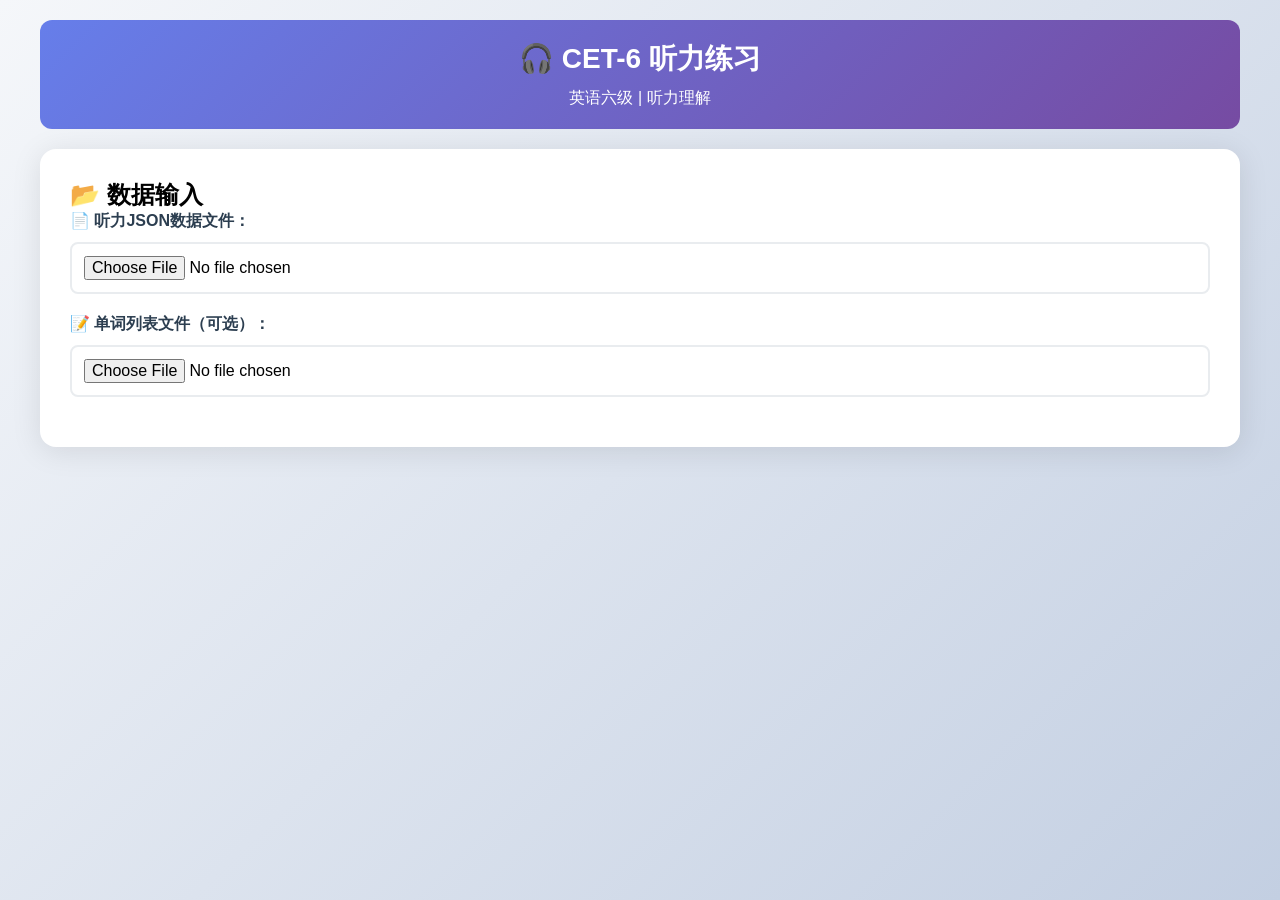
<file: 自由学习/CET-6 听力练习应用.html>
<!DOCTYPE html>
<html lang="zh-CN">
<head>
    <meta charset="UTF-8">
    <meta name="viewport" content="width=device-width, initial-scale=1.0">
    <title>CET-6 听力练习应用</title>
    <style>
        * {
            margin: 0;
            padding: 0;
            box-sizing: border-box;
        }

        body {
            font-family: -apple-system, BlinkMacSystemFont, 'Segoe UI', 'Roboto', 'Oxygen',
                'Ubuntu', 'Cantarell', 'Fira Sans', 'Droid Sans', 'Helvetica Neue',
                sans-serif;
            background: linear-gradient(135deg, #f5f7fa 0%, #c3cfe2 100%);
            min-height: 100vh;
            padding: 20px;
        }

        .container {
            max-width: 1200px;
            margin: 0 auto;
        }

        .header {
            background: linear-gradient(135deg, #667eea 0%, #764ba2 100%);
            color: white;
            padding: 20px;
            border-radius: 12px;
            margin-bottom: 20px;
            text-align: center;
        }

        .header h1 {
            font-size: 28px;
            margin-bottom: 10px;
        }

        .file-input-section {
            background: white;
            border-radius: 16px;
            padding: 30px;
            box-shadow: 0 4px 30px rgba(0, 0, 0, 0.1);
            margin-bottom: 20px;
        }

        .file-input-group {
            margin-bottom: 20px;
        }

        .file-input-group label {
            display: block;
            font-weight: 600;
            color: #2c3e50;
            margin-bottom: 10px;
        }

        .file-input {
            width: 100%;
            padding: 12px;
            border: 2px solid #e9ecef;
            border-radius: 8px;
            font-size: 16px;
            background: white;
        }

        .file-input:focus {
            border-color: #2196f3;
            outline: none;
        }

        .main-content {
            background: white;
            border-radius: 16px;
            padding: 30px;
            box-shadow: 0 4px 30px rgba(0, 0, 0, 0.1);
            margin-bottom: 20px;
            display: none;
        }

        .exercise-title {
            font-size: 24px;
            font-weight: 700;
            color: #2c3e50;
            margin-bottom: 15px;
        }

        .context-box {
            background: linear-gradient(135deg, #e3f2fd 0%, #bbdefb 100%);
            border-left: 4px solid #2196f3;
            padding: 15px 20px;
            border-radius: 8px;
            margin-bottom: 20px;
        }

        .context-box h3 {
            color: #1976d2;
            margin-bottom: 8px;
        }

        .audio-controls {
            background: #f8f9fa;
            padding: 20px;
            border-radius: 12px;
            margin-bottom: 20px;
            border: 1px solid #e9ecef;
        }

        .audio-main-controls {
            display: flex;
            align-items: center;
            gap: 15px;
            margin-bottom: 15px;
            flex-wrap: wrap;
        }

        .play-button, .stop-button {
            background: linear-gradient(135deg, #4caf50 0%, #66bb6a 100%);
            color: white;
            border: none;
            padding: 12px 24px;
            border-radius: 8px;
            cursor: pointer;
            font-size: 16px;
            font-weight: 600;
            transition: all 0.3s ease;
        }

        .play-button:hover, .stop-button:hover {
            transform: translateY(-2px);
            box-shadow: 0 4px 15px rgba(76, 175, 80, 0.3);
        }

        .stop-button {
            background: linear-gradient(135deg, #f44336 0%, #ef5350 100%);
        }

        .stop-button:hover {
            box-shadow: 0 4px 15px rgba(244, 67, 54, 0.3);
        }

        .speed-control, .voice-control {
            display: flex;
            align-items: center;
            gap: 8px;
        }

        .speed-select, .voice-select {
            padding: 8px 12px;
            border: 2px solid #e9ecef;
            border-radius: 6px;
            background: white;
            cursor: pointer;
        }

        .voice-controls-container {
            display: grid;
            grid-template-columns: 1fr 1fr;
            gap: 20px;
            margin-bottom: 15px;
        }

        .voice-control-group {
            background: #fff;
            border: 2px solid #e9ecef;
            border-radius: 8px;
            padding: 15px;
        }

        .voice-control-group.female {
            border-color: #e91e63;
            background: linear-gradient(135deg, #fce4ec15 0%, #f8bbd915 100%);
        }

        .voice-control-group.male {
            border-color: #2196f3;
            background: linear-gradient(135deg, #e3f2fd15 0%, #bbdefb15 100%);
        }

        .voice-control-label {
            font-weight: 600;
            color: #2c3e50;
            margin-bottom: 8px;
            display: flex;
            align-items: center;
            gap: 8px;
        }

        .voice-control-label.female {
            color: #c2185b;
        }

        .voice-control-label.male {
            color: #1976d2;
        }

        .voice-select-full {
            width: 100%;
            margin-top: 5px;
        }

        .progress-container {
            margin-top: 15px;
        }

        .progress-info {
            display: flex;
            justify-content: space-between;
            margin-bottom: 8px;
            font-size: 14px;
            color: #666;
        }

        .progress-bar {
            width: 100%;
            height: 8px;
            background: #e9ecef;
            border-radius: 4px;
            overflow: hidden;
            position: relative;
        }

        .progress-fill {
            height: 100%;
            background: linear-gradient(135deg, #2196f3 0%, #42a5f5 100%);
            width: 0%;
            transition: width 0.1s linear;
            border-radius: 4px;
        }

        .progress-indicator {
            position: absolute;
            top: 0;
            left: 0;
            height: 100%;
            background: rgba(33, 150, 243, 0.3);
            animation: pulse 2s infinite;
        }

        @keyframes pulse {
            0% { opacity: 0.3; }
            50% { opacity: 0.6; }
            100% { opacity: 0.3; }
        }

        .voice-debug {
            background: #fff3cd;
            border: 1px solid #ffeaa7;
            border-radius: 6px;
            padding: 10px;
            margin-top: 10px;
            font-size: 12px;
            color: #856404;
        }

        .voice-test-buttons {
            display: flex;
            gap: 10px;
            margin-top: 10px;
        }

        .test-voice-button {
            padding: 8px 16px;
            border: none;
            border-radius: 6px;
            cursor: pointer;
            font-size: 14px;
            font-weight: 600;
            transition: all 0.3s ease;
        }

        .test-female {
            background: linear-gradient(135deg, #e91e63 0%, #f06292 100%);
            color: white;
        }

        .test-male {
            background: linear-gradient(135deg, #2196f3 0%, #42a5f5 100%);
            color: white;
        }

        .test-voice-button:hover {
            transform: translateY(-2px);
            box-shadow: 0 4px 15px rgba(0, 0, 0, 0.2);
        }

        .dialogue-toggle {
            background: linear-gradient(135deg, #2196f3 0%, #42a5f5 100%);
            color: white;
            border: none;
            padding: 10px 20px;
            border-radius: 8px;
            cursor: pointer;
            font-size: 14px;
            font-weight: 600;
            margin-bottom: 15px;
            transition: all 0.3s ease;
        }

        .dialogue-toggle:hover {
            transform: translateY(-2px);
            box-shadow: 0 4px 15px rgba(33, 150, 243, 0.3);
        }

        .questions-toggle {
            background: linear-gradient(135deg, #ff9800 0%, #ffa726 100%);
            color: white;
            border: none;
            padding: 10px 20px;
            border-radius: 8px;
            cursor: pointer;
            font-size: 14px;
            font-weight: 600;
            margin-bottom: 15px;
            transition: all 0.3s ease;
        }

        .questions-toggle:hover {
            transform: translateY(-2px);
            box-shadow: 0 4px 15px rgba(255, 152, 0, 0.3);
        }

        .content-grid {
            display: grid;
            grid-template-columns: 1fr 1fr;
            gap: 30px;
            margin-bottom: 20px;
        }

        .dialogue-section, .questions-section {
            background: #fafafa;
            border-radius: 12px;
            padding: 20px;
            border: 1px solid #e9ecef;
        }

        .section-title {
            font-size: 18px;
            font-weight: 600;
            color: #2c3e50;
            margin-bottom: 20px;
        }

        .dialogue-content {
            max-height: 500px;
            overflow-y: auto;
            padding-right: 10px;
        }

        .dialogue-content::-webkit-scrollbar {
            width: 6px;
        }

        .dialogue-content::-webkit-scrollbar-track {
            background: #f1f1f1;
            border-radius: 3px;
        }

        .dialogue-content::-webkit-scrollbar-thumb {
            background: #c1c1c1;
            border-radius: 3px;
        }

        .dialogue-item {
            margin-bottom: 20px;
            padding: 15px;
            border-radius: 12px;
            transition: all 0.3s ease;
        }

        .dialogue-item.woman {
            background: linear-gradient(135deg, #fce4ec 0%, #f8bbd9 100%);
            border-left: 4px solid #e91e63;
        }

        .dialogue-item.man {
            background: linear-gradient(135deg, #e3f2fd 0%, #bbdefb 100%);
            border-left: 4px solid #2196f3;
        }

        .dialogue-item:hover {
            transform: translateX(5px);
            box-shadow: 0 2px 10px rgba(0, 0, 0, 0.1);
        }

        .speaker-info {
            display: flex;
            align-items: center;
            gap: 10px;
            margin-bottom: 10px;
            font-weight: 600;
        }

        .speaker-avatar {
            font-size: 24px;
        }

        .play-line-button {
            margin-left: auto;
            background: none;
            border: none;
            cursor: pointer;
            font-size: 16px;
            padding: 5px;
            border-radius: 4px;
            transition: all 0.2s ease;
        }

        .play-line-button:hover {
            background: rgba(0, 0, 0, 0.1);
        }

        .dialogue-text {
            line-height: 1.8;
            font-size: 15px;
            color: #424242;
        }

        .word-highlight {
            background: rgba(255, 193, 7, 0.5);
            padding: 2px 4px;
            border-radius: 3px;
            font-weight: 600;
        }

        .questions-content {
            max-height: 500px;
            overflow-y: auto;
            padding-right: 10px;
        }

        .questions-content::-webkit-scrollbar {
            width: 6px;
        }

        .questions-content::-webkit-scrollbar-track {
            background: #f1f1f1;
            border-radius: 3px;
        }

        .questions-content::-webkit-scrollbar-thumb {
            background: #c1c1c1;
            border-radius: 3px;
        }

        .question-item {
            margin-bottom: 30px;
        }

        .question-number {
            background: linear-gradient(135deg, #ff9800 0%, #ffa726 100%);
            color: white;
            padding: 8px 16px;
            border-radius: 20px;
            font-weight: 600;
            font-size: 14px;
            margin-bottom: 10px;
            display: inline-block;
        }

        .question-text {
            font-size: 16px;
            line-height: 1.6;
            color: #2c3e50;
            font-weight: 600;
            margin-bottom: 15px;
            padding: 15px;
            background: #f8f9fa;
            border-radius: 8px;
            border-left: 4px solid #6c757d;
        }

        .option-item {
            display: flex;
            align-items: center;
            padding: 15px;
            margin-bottom: 12px;
            border: 2px solid #e9ecef;
            border-radius: 12px;
            cursor: pointer;
            transition: all 0.2s ease;
            background: white;
        }

        .option-item:hover {
            border-color: #2196f3;
            background: #f3f8ff;
            transform: translateY(-2px);
            box-shadow: 0 4px 12px rgba(33, 150, 243, 0.15);
        }

        .option-item.selected {
            border-color: #2196f3;
            background: #e3f2fd;
            box-shadow: 0 4px 12px rgba(33, 150, 243, 0.2);
        }

        .option-item.correct {
            border-color: #4caf50;
            background: #e8f5e8;
            box-shadow: 0 4px 12px rgba(76, 175, 80, 0.2);
        }

        .option-item.wrong {
            border-color: #f44336;
            background: #ffebee;
            box-shadow: 0 4px 12px rgba(244, 67, 54, 0.2);
        }

        .option-letter {
            width: 32px;
            height: 32px;
            background: #6c757d;
            color: white;
            border-radius: 50%;
            display: flex;
            align-items: center;
            justify-content: center;
            font-weight: 600;
            font-size: 14px;
            margin-right: 15px;
            flex-shrink: 0;
        }

        .option-item.correct .option-letter {
            background: #4caf50;
        }

        .option-item.wrong .option-letter {
            background: #f44336;
        }

        .option-text {
            flex: 1;
            font-size: 15px;
            line-height: 1.5;
            color: #424242;
        }

        .submit-section {
            border-top: 2px solid #e9ecef;
            padding-top: 20px;
            text-align: center;
        }

        .progress-text {
            margin-bottom: 15px;
            color: #666;
            font-weight: 500;
        }

        .submit-button {
            background: linear-gradient(135deg, #2196f3 0%, #42a5f5 100%);
            color: white;
            border: none;
            padding: 12px 30px;
            border-radius: 8px;
            cursor: pointer;
            font-size: 16px;
            font-weight: 600;
        }

        .submit-button:hover:not(:disabled) {
            transform: translateY(-2px);
            box-shadow: 0 4px 15px rgba(33, 150, 243, 0.3);
        }

        .submit-button:disabled {
            background: #ccc;
            cursor: not-allowed;
        }

        .results-section {
            border-top: 2px solid #e9ecef;
            padding-top: 20px;
            text-align: center;
            display: none;
        }

        .score-display {
            margin-bottom: 20px;
        }

        .score-text {
            font-size: 18px;
            font-weight: 600;
            color: #2c3e50;
        }

        .score-grade {
            margin-left: 15px;
            padding: 6px 12px;
            border-radius: 20px;
            font-weight: 600;
            font-size: 14px;
        }

        .score-grade.pass {
            background: #e8f5e8;
            color: #2e7d32;
        }

        .score-grade.fail {
            background: #ffebee;
            color: #c62828;
        }

        .reset-button {
            background: linear-gradient(135deg, #ff9800 0%, #ffa726 100%);
            color: white;
            border: none;
            padding: 12px 24px;
            border-radius: 8px;
            cursor: pointer;
            font-size: 16px;
            font-weight: 600;
        }

        .reset-button:hover {
            transform: translateY(-2px);
            box-shadow: 0 4px 15px rgba(255, 152, 0, 0.3);
        }

        .answer-explanation {
            background: linear-gradient(135deg, #fff3e0 0%, #ffe0b2 100%);
            border-left: 4px solid #ff9800;
            padding: 15px;
            border-radius: 8px;
            margin-top: 15px;
        }

        .explanation-header {
            display: flex;
            justify-content: space-between;
            align-items: center;
            margin-bottom: 10px;
        }

        .explanation-header h4 {
            margin: 0;
            color: #e65100;
            font-size: 16px;
        }

        .correct-answer {
            background: #ff9800;
            color: white;
            padding: 6px 12px;
            border-radius: 20px;
            font-weight: 600;
            font-size: 12px;
        }

        .explanation-text {
            color: #5d4037;
            line-height: 1.6;
            font-size: 14px;
            font-style: italic;
        }

        /* 响应式设计 */
        @media (max-width: 768px) {
            body {
                padding: 10px;
            }

            .content-grid {
                grid-template-columns: 1fr;
                gap: 20px;
            }

            .voice-controls-container {
                grid-template-columns: 1fr;
                gap: 10px;
            }

            .header h1 {
                font-size: 24px;
            }

            .main-content {
                padding: 20px;
            }

            .file-input-section {
                padding: 20px;
            }

            .audio-main-controls {
                flex-direction: column;
                align-items: stretch;
            }

            .play-button, .stop-button {
                width: 100%;
                justify-content: center;
            }

            .speed-control {
                justify-content: center;
                margin-top: 10px;
            }
        }
    </style>
</head>
<body>
    <div class="container">
        <header class="header">
            <h1>🎧 CET-6 听力练习</h1>
            <div class="header-info">
                <span>英语六级</span> | <span>听力理解</span>
            </div>
        </header>

        <!-- 文件输入区域 -->
        <div class="file-input-section">
            <h2>📂 数据输入</h2>
            <div class="file-input-group">
                <label for="jsonFileInput">📄 听力JSON数据文件：</label>
                <input type="file" id="jsonFileInput" class="file-input" accept=".json,.txt" />
            </div>
            <div class="file-input-group">
                <label for="wordsFileInput">📝 单词列表文件（可选）：</label>
                <input type="file" id="wordsFileInput" class="file-input" accept=".txt" />
            </div>
            <div id="loadingIndicator" style="display: none; color: #2196f3; margin-top: 10px;">
                正在加载数据...
            </div>
        </div>

        <!-- 主要内容区域（初始隐藏） -->
        <div class="main-content" id="mainContent">
            <div class="exercise-title" id="exerciseTitle"></div>

            <div class="context-box" id="contextBox">
                <h3>背景信息</h3>
                <p id="contextText"></p>
            </div>

            <div class="audio-controls">
                <div class="audio-main-controls">
                    <button class="play-button" id="playButton" onclick="playDialogue()" style="display: inline-block;">▶️ 播放对话</button>
                    <button class="stop-button" id="stopButton" onclick="stopDialogue()" style="display: none;">⏹️ 停止播放</button>

                    <div class="speed-control">
                        <label>播放速度:</label>
                        <select class="speed-select" id="speedSelect">
                            <option value="0.5">0.5x</option>
                            <option value="0.75">0.75x</option>
                            <option value="1" selected>1x</option>
                            <option value="1.25">1.25x</option>
                            <option value="1.5">1.5x</option>
                        </select>
                    </div>
                </div>

                <div class="voice-controls-container">
                    <div class="voice-control-group female">
                        <div class="voice-control-label female">
                            <span>👩</span>
                            <span>女声选择</span>
                        </div>
                        <select class="voice-select voice-select-full" id="femaleVoiceSelect"></select>
                        <div class="voice-test-buttons">
                            <button class="test-voice-button test-female" onclick="testFemaleVoice()">测试女声</button>
                        </div>
                    </div>

                    <div class="voice-control-group male">
                        <div class="voice-control-label male">
                            <span>👨</span>
                            <span>男声选择</span>
                        </div>
                        <select class="voice-select voice-select-full" id="maleVoiceSelect"></select>
                        <div class="voice-test-buttons">
                            <button class="test-voice-button test-male" onclick="testMaleVoice()">测试男声</button>
                        </div>
                    </div>
                </div>

                <div class="progress-container">
                    <div class="progress-info">
                        <span id="currentTime">0:00</span>
                        <span id="totalTime">0:00</span>
                    </div>
                    <div class="progress-bar">
                        <div class="progress-fill" id="progressFill" style="width: 0%;"></div>
                        <div class="progress-indicator" id="progressIndicator" style="width: 0%;"></div>
                    </div>
                </div>

                <div class="voice-debug" id="voiceDebug" style="display: none;">
                    <strong>语音调试信息:</strong>
                    <div id="debugInfo"></div>
                </div>
            </div>

            <div class="content-grid">
                <div class="dialogue-section">
                    <button class="dialogue-toggle" onclick="toggleDialogue()">
                        <span id="dialogueToggleText">👁️ 显示对话内容</span>
                    </button>

                    <h3 class="section-title">对话内容 💬</h3>

                    <div class="dialogue-content" id="dialogueContent" style="display: none;">
                        <!-- 动态加载的对话内容将显示在这里 -->
                    </div>
                </div>

                <div class="questions-section">
                    <button class="questions-toggle" onclick="toggleQuestionTitles()">
                        <span id="questionTitlesToggleText">👁️ 显示题目</span>
                    </button>

                    <h3 class="section-title">题目 📝</h3>

                    <div class="questions-content" id="questionsContent">
                        <!-- 动态加载的题目内容将显示在这里 -->
                    </div>
                </div>
            </div>

            <div class="submit-section" id="submitSection">
                <div class="progress-text">已完成 <span id="answeredCount">0</span> / <span id="totalQuestions">0</span> 题</div>
                <button class="submit-button" id="submitButton" onclick="submitAnswers()" disabled>提交答案</button>
            </div>

            <div class="results-section" id="resultsSection">
                <div class="score-display">
                    <span class="score-text">得分: <span id="correctCount">0</span> / <span id="totalQuestionsResult">0</span> (<span id="percentage">0</span>%)</span>
                    <span class="score-grade" id="scoreGrade">❌ 未通过</span>
                </div>
                <button class="reset-button" onclick="resetQuiz()">重新练习</button>
            </div>
        </div>
    </div>

    <script>
        let selectedAnswers = {};
        let correctAnswers = {};
        let currentUtterance = null;
        let dialogueVisible = false;
        let questionTitlesVisible = false;
        let voices = [];
        let femaleVoices = [];
        let maleVoices = [];
        let progressInterval = null;
        let startTime = null;
        let estimatedDuration = 60000;
        let isPlaying = false;
        let currentDialogueIndex = 0;
        let currentData = null;
        let unknownWords = [];

        // 文件输入处理
        document.getElementById('jsonFileInput').addEventListener('change', handleJsonFile);
        document.getElementById('wordsFileInput').addEventListener('change', handleWordsFile);

        function handleJsonFile(event) {
            const file = event.target.files[0];
            if (!file) return;

            const loadingIndicator = document.getElementById('loadingIndicator');
            loadingIndicator.style.display = 'block';

            const reader = new FileReader();
            reader.onload = function(e) {
                try {
                    const data = JSON.parse(e.target.result);
                    loadExerciseData(data);
                    loadingIndicator.style.display = 'none';
                } catch (error) {
                    alert('JSON文件格式错误: ' + error.message);
                    loadingIndicator.style.display = 'none';
                }
            };
            reader.readAsText(file);
        }

        function handleWordsFile(event) {
            const file = event.target.files[0];
            if (!file) return;

            const reader = new FileReader();
            reader.onload = function(e) {
                const words = e.target.result.split('\n')
                    .map(word => word.trim().toLowerCase())
                    .filter(word => word.length > 0);
                unknownWords = words;
                if (currentData) {
                    loadExerciseData(currentData); // 重新加载以应用高亮
                }
            };
            reader.readAsText(file);
        }

        function loadExerciseData(data) {
            currentData = data;

            // 显示主要内容
            document.getElementById('mainContent').style.display = 'block';

            // 设置标题和背景信息
            document.getElementById('exerciseTitle').textContent = data.title || 'CET-6 听力练习';
            document.getElementById('contextText').textContent = data.context || '';

            // 加载对话内容
            loadDialogue(data.dialogue);

            // 加载题目
            loadQuestions(data.questions);

            // 重置答题状态
            resetQuiz();
        }

        function loadDialogue(dialogue) {
            const dialogueContent = document.getElementById('dialogueContent');
            dialogueContent.innerHTML = '';

            dialogue.forEach((item, index) => {
                const dialogueItem = document.createElement('div');
                dialogueItem.className = `dialogue-item ${item.speaker === 'W' ? 'woman' : 'man'}`;

                const speakerInfo = document.createElement('div');
                speakerInfo.className = 'speaker-info';
                speakerInfo.innerHTML = `
                    <span class="speaker-avatar">${item.speaker === 'W' ? '👩' : '👨'}</span>
                    <span>${item.speaker === 'W' ? '女士' : '男士'}</span>
                    <button class="play-line-button" onclick="playLine('${item.content.replace(/'/g, "\\'")}', '${item.speaker === 'W' ? 'woman' : 'man'}')">🔊</button>
                `;

                const dialogueText = document.createElement('div');
                dialogueText.className = 'dialogue-text';
                dialogueText.innerHTML = highlightWords(item.content);

                dialogueItem.appendChild(speakerInfo);
                dialogueItem.appendChild(dialogueText);
                dialogueContent.appendChild(dialogueItem);
            });
        }

        function loadQuestions(questions) {
            const questionsContent = document.getElementById('questionsContent');
            questionsContent.innerHTML = '';

            document.getElementById('totalQuestions').textContent = questions.length;
            document.getElementById('totalQuestionsResult').textContent = questions.length;

            questions.forEach((question, index) => {
                correctAnswers[index + 1] = question.answer;

                const questionItem = document.createElement('div');
                questionItem.className = 'question-item';

                const questionNumber = document.createElement('div');
                questionNumber.className = 'question-number';
                questionNumber.textContent = `Q${index + 1}`;

                const questionText = document.createElement('div');
                questionText.className = 'question-text';
                questionText.innerHTML = `
                    <div style="display: flex; align-items: center; justify-content: space-between;">
                        <span style="flex: 1;">${highlightWords(question.question)}</span>
                        <button class="play-line-button" onclick="playQuestion(${index})" title="播放题目" style="margin-left: 10px;">🔊</button>
                    </div>
                `;

                questionItem.appendChild(questionNumber);
                questionItem.appendChild(questionText);

                // 添加选项
                Object.entries(question.options).forEach(([key, option]) => {
                    const optionItem = document.createElement('div');
                    optionItem.className = 'option-item';
                    optionItem.onclick = () => selectOption(optionItem, index + 1, key);

                    const optionLetter = document.createElement('div');
                    optionLetter.className = 'option-letter';
                    optionLetter.textContent = key;

                    const optionText = document.createElement('div');
                    optionText.className = 'option-text';
                    optionText.innerHTML = highlightWords(option);

                    optionItem.appendChild(optionLetter);
                    optionItem.appendChild(optionText);
                    questionItem.appendChild(optionItem);
                });

                // 添加答案解释
                const explanation = document.createElement('div');
                explanation.className = 'answer-explanation';
                explanation.id = `explanation${index + 1}`;
                explanation.style.display = 'none';
                explanation.innerHTML = `
                    <div class="explanation-header">
                        <h4>答案解析</h4>
                        <div class="correct-answer">正确答案: ${question.answer}</div>
                    </div>
                    <div class="explanation-text">${question.explanation}</div>
                `;

                questionItem.appendChild(explanation);
                questionsContent.appendChild(questionItem);
            });
        }

        function highlightWords(text) {
            if (unknownWords.length === 0) return text;

            let highlightedText = text;
            unknownWords.forEach(word => {
                const regex = new RegExp(`\\b${word}\\b`, 'gi');
                highlightedText = highlightedText.replace(regex, `<span class="word-highlight">$\u0026</span>`);
            });

            return highlightedText;
        }

        // 语音相关函数
        function forceInitializeVoices() {
            speechSynthesis.cancel();
            voices = speechSynthesis.getVoices();

            femaleVoices = [];
            maleVoices = [];

            voices.forEach((voice, index) => {
                const name = voice.name.toLowerCase();

                // 简化的性别判断
                if (name.includes('female') || name.includes('woman') ||
                    name.includes('girl') || name.includes('微软晓') ||
                    name.includes('微软小') || name.includes('natasha') ||
                    name.includes('jenny') || name.includes('ava') ||
                    name.includes('emma') || name.includes('mia')) {
                    femaleVoices.push({voice: voice, index: index});
                } else {
                    maleVoices.push({voice: voice, index: index});
                }
            });

            populateVoiceSelects();
        }

        function populateVoiceSelects() {
            const femaleSelect = document.getElementById('femaleVoiceSelect');
            const maleSelect = document.getElementById('maleVoiceSelect');

            femaleSelect.innerHTML = '<option value="auto">自动选择</option>';
            maleSelect.innerHTML = '<option value="auto">自动选择</option>';

            if (femaleVoices.length > 0) {
                const femaleGroup = document.createElement('optgroup');
                femaleGroup.label = '女声';
                femaleVoices.forEach(item => {
                    const option = document.createElement('option');
                    option.value = `female-${item.index}`;
                    option.textContent = `${item.voice.name} (${item.voice.lang})`;
                    femaleGroup.appendChild(option);
                });
                femaleSelect.appendChild(femaleGroup);
            }

            if (maleVoices.length > 0) {
                const maleGroup = document.createElement('optgroup');
                maleGroup.label = '男声';
                maleVoices.forEach(item => {
                    const option = document.createElement('option');
                    option.value = `male-${item.index}`;
                    option.textContent = `${item.voice.name} (${item.voice.lang})`;
                    maleGroup.appendChild(option);
                });
                maleSelect.appendChild(maleGroup);
            }
        }

        function selectVoice(gender) {
            const voiceSelect = gender === 'woman' ?
                document.getElementById('femaleVoiceSelect') :
                document.getElementById('maleVoiceSelect');

            const voiceSelectValue = voiceSelect.value;

            if (voiceSelectValue !== 'auto') {
                const [voiceType, voiceIndex] = voiceSelectValue.split('-');
                const index = parseInt(voiceIndex);

                if (voices[index]) {
                    return voices[index];
                }
            }

            // 自动选择
            const targetVoices = gender === 'woman' ? femaleVoices : maleVoices;

            if (targetVoices.length > 0) {
                const enUSVoice = targetVoices.find(item =>
                    item.voice.lang.toLowerCase().includes('en-us')
                );

                if (enUSVoice) {
                    return enUSVoice.voice;
                } else {
                    return targetVoices[0].voice;
                }
            }

            // 回退到默认语音
            const englishVoices = voices.filter(v => v.lang.includes('en'));
            return englishVoices.length > 0 ? englishVoices[0] : voices[0];
        }

        function createDialogueUtterance(text, gender) {
            const utterance = new SpeechSynthesisUtterance(text);
            utterance.lang = 'en-US';
            utterance.rate = parseFloat(document.getElementById('speedSelect').value);

            const selectedVoice = selectVoice(gender);
            if (selectedVoice) {
                utterance.voice = selectedVoice;
            }

            return utterance;
        }

        function testFemaleVoice() {
            stopAllPlayback();
            const testText = "This is a test of the female voice selection.";
            const utterance = createDialogueUtterance(testText, 'woman');
            speechSynthesis.speak(utterance);
        }

        function testMaleVoice() {
            stopAllPlayback();
            const testText = "This is a test of the male voice selection.";
            const utterance = createDialogueUtterance(testText, 'man');
            speechSynthesis.speak(utterance);
        }

        // 估算播放时长函数
        function estimateDuration() {
            if (!currentData) return 60000; // 默认1分钟

            const speedRate = parseFloat(document.getElementById('speedSelect').value);
            const wordsPerSecond = 2.5 * speedRate; // 基础语速2.5词/秒，根据速率调整

            let totalWords = 0;
            let totalPauses = 0;

            // 计算对话的词数和停顿时间
            if (currentData.dialogue) {
                currentData.dialogue.forEach(dialogue => {
                    const words = dialogue.content.split(/\s+/).filter(w => w.length > 0).length;
                    totalWords += words;
                });
                // 对话之间停顿：每句之间300ms
                totalPauses += (currentData.dialogue.length - 1) * 300;
            }

            // 计算题目的词数和停顿时间
            if (currentData.questions) {
                currentData.questions.forEach((question, index) => {
                    const words = question.question.split(/\s+/).filter(w => w.length > 0).length;
                    totalWords += words;
                });
                // 题目之间停顿：每题之间10秒
                totalPauses += (currentData.questions.length) * 10000; // 对话到题目 + 题目之间
            }

            // 计算朗读时间
            const readingTime = (totalWords / wordsPerSecond) * 1000; // 转换为毫秒
            const totalTime = readingTime + totalPauses;

            // 确保至少30秒，最多10分钟
            return Math.max(30000, Math.min(600000, totalTime));
        }

        // 对话播放相关函数
        function playDialogue() {
            if (!currentData || !currentData.dialogue) return;

            stopDialogue();
            currentDialogueIndex = 0;
            isPlaying = true;

            function playNextLine() {
                if (!isPlaying || currentDialogueIndex >= currentData.dialogue.length) {
                    if (isPlaying) {
                        // 对话播放完成，等待10秒后播放题目
                        setTimeout(() => {
                            if (isPlaying && currentData.questions) {
                                playQuestions();
                            } else {
                                stopProgress();
                                document.getElementById('playButton').style.display = 'inline-block';
                                document.getElementById('stopButton').style.display = 'none';
                                isPlaying = false;
                            }
                        }, 10000);
                    } else {
                        stopProgress();
                        document.getElementById('playButton').style.display = 'inline-block';
                        document.getElementById('stopButton').style.display = 'none';
                        isPlaying = false;
                        currentUtterance = null;
                    }
                    return;
                }

                const dialogue = currentData.dialogue[currentDialogueIndex];
                const utterance = createDialogueUtterance(dialogue.content,
                    dialogue.speaker === 'W' ? 'woman' : 'man');

                currentUtterance = utterance;

                utterance.onend = function() {
                    currentDialogueIndex++;
                    currentUtterance = null;
                    if (isPlaying) {
                        setTimeout(playNextLine, 300);
                    }
                };

                utterance.onerror = function(event) {
                    console.error('语音播放错误:', event);
                    currentUtterance = null;
                    currentDialogueIndex++;
                    if (isPlaying) {
                        setTimeout(playNextLine, 300);
                    }
                };

                speechSynthesis.speak(utterance);
            }

            document.getElementById('playButton').style.display = 'none';
            document.getElementById('stopButton').style.display = 'inline-block';

            // 估算并设置总时长
            estimatedDuration = estimateDuration();

            // 更新UI显示估算的总时长
            const totalSeconds = Math.floor(estimatedDuration / 1000);
            document.getElementById('totalTime').textContent = formatTime(totalSeconds);

            startProgress();
            playNextLine();
        }

        function playQuestion(questionIndex) {
            if (!currentData || !currentData.questions || questionIndex >= currentData.questions.length) return;

            // 停止当前播放，防止冲突
            stopAllPlayback();

            const question = currentData.questions[questionIndex];
            const questionText = `Question ${questionIndex + 1}. ${question.question}`;
            const utterance = createDialogueUtterance(questionText, 'woman');

            currentUtterance = utterance;

            utterance.onend = function() {
                currentUtterance = null;
            };

            utterance.onerror = function(event) {
                console.error('单个题目播放错误:', event);
                currentUtterance = null;
            };

            speechSynthesis.speak(utterance);
        }

        function stopAllPlayback() {
            isPlaying = false;
            speechSynthesis.cancel();
            currentUtterance = null;
            currentDialogueIndex = 0;  // 重置索引
            document.getElementById('playButton').style.display = 'inline-block';
            document.getElementById('stopButton').style.display = 'none';
            stopProgress();
        }

        // 保持向后兼容
        function stopDialogue() {
            stopAllPlayback();
        }

        function playQuestions() {
            if (!currentData || !currentData.questions || currentData.questions.length === 0) {
                isPlaying = false;
                return;
            }

            let questionIndex = 0;

            function playNextQuestion() {
                if (!isPlaying || questionIndex >= currentData.questions.length) {
                    isPlaying = false;
                    document.getElementById('playButton').style.display = 'inline-block';
                    document.getElementById('stopButton').style.display = 'none';
                    return;
                }

                // 播放当前题目
                const question = currentData.questions[questionIndex];
                const questionText = `Question ${questionIndex + 1}. ${question.question}`;
                const utterance = createDialogueUtterance(questionText, 'woman');

                currentUtterance = utterance;

                utterance.onend = function() {
                    currentUtterance = null;
                    questionIndex++;

                    if (isPlaying && questionIndex < currentData.questions.length) {
                        // 题目之间间隔10秒
                        setTimeout(() => {
                            if (isPlaying) {
                                playNextQuestion();
                            }
                        }, 10000);
                    } else if (isPlaying) {
                        // 所有题目播放完毕
                        isPlaying = false;
                        document.getElementById('playButton').style.display = 'inline-block';
                        document.getElementById('stopButton').style.display = 'none';
                        stopProgress();
                    }
                };

                utterance.onerror = function(event) {
                    console.error('题目语音播放错误:', event);
                    currentUtterance = null;
                    questionIndex++;

                    if (isPlaying && questionIndex < currentData.questions.length) {
                        setTimeout(playNextQuestion, 10000);
                    } else {
                        isPlaying = false;
                        document.getElementById('playButton').style.display = 'inline-block';
                        document.getElementById('stopButton').style.display = 'none';
                        stopProgress();
                    }
                };

                speechSynthesis.speak(utterance);
            }

            playNextQuestion();
        }

        function playLine(text, gender) {
            // 停止当前播放，防止冲突
            stopAllPlayback();

            const utterance = createDialogueUtterance(text, gender);
            currentUtterance = utterance;

            utterance.onend = function() {
                currentUtterance = null;
            };

            speechSynthesis.speak(utterance);
        }

        function startProgress() {
            startTime = Date.now();
            progressInterval = setInterval(() => {
                if (speechSynthesis.speaking) {
                    const elapsed = Date.now() - startTime;
                    const progress = Math.min((elapsed / estimatedDuration) * 100, 100);

                    document.getElementById('progressFill').style.width = progress + '%';
                    document.getElementById('progressIndicator').style.width = progress + '%';

                    const currentSeconds = Math.floor(elapsed / 1000);
                    const totalSeconds = Math.floor(estimatedDuration / 1000);
                    document.getElementById('currentTime').textContent = formatTime(currentSeconds);
                    document.getElementById('totalTime').textContent = formatTime(totalSeconds);
                }
            }, 100);
        }

        function stopProgress() {
            if (progressInterval) {
                clearInterval(progressInterval);
                progressInterval = null;
            }

            setTimeout(() => {
                document.getElementById('progressFill').style.width = '0%';
                document.getElementById('progressIndicator').style.width = '0%';
                document.getElementById('currentTime').textContent = '0:00';

                // 如果当前有数据，显示估算的总时长，否则显示 0:00
                if (currentData) {
                    const totalSeconds = Math.floor(estimatedDuration / 1000);
                    document.getElementById('totalTime').textContent = formatTime(totalSeconds);
                } else {
                    document.getElementById('totalTime').textContent = '0:00';
                }
            }, 1000);
        }

        function formatTime(seconds) {
            const minutes = Math.floor(seconds / 60);
            const secs = seconds % 60;
            return `${minutes}:${secs.toString().padStart(2, '0')}`;
        }

        // 界面控制函数
        function toggleDialogue() {
            const dialogueContent = document.getElementById('dialogueContent');
            const toggleText = document.getElementById('dialogueToggleText');

            dialogueVisible = !dialogueVisible;

            if (dialogueVisible) {
                dialogueContent.style.display = 'block';
                toggleText.textContent = '👁️ 隐藏对话内容';
            } else {
                dialogueContent.style.display = 'none';
                toggleText.textContent = '👁️ 显示对话内容';
            }
        }

        function toggleQuestionTitles() {
            const questionTexts = document.querySelectorAll('.question-text');
            const toggleText = document.getElementById('questionTitlesToggleText');

            questionTitlesVisible = !questionTitlesVisible;

            questionTexts.forEach(title => {
                title.style.display = questionTitlesVisible ? 'block' : 'none';
            });

            toggleText.textContent = questionTitlesVisible ? '👁️ 隐藏题目' : '👁️ 显示题目';
        }

        function selectOption(element, questionNumber, option) {
            const questionContainer = element.closest('.question-item');
            const options = questionContainer.querySelectorAll('.option-item');
            options.forEach(opt => opt.classList.remove('selected'));

            element.classList.add('selected');
            selectedAnswers[questionNumber] = option;
            updateProgress();
        }

        function updateProgress() {
            const totalQuestions = Object.keys(correctAnswers).length;
            const answeredCount = Object.keys(selectedAnswers).length;

            document.getElementById('answeredCount').textContent = answeredCount;

            const submitButton = document.getElementById('submitButton');
            submitButton.disabled = answeredCount !== totalQuestions;
        }

        function submitAnswers() {
            let correctCount = 0;
            const totalQuestions = Object.keys(correctAnswers).length;

            for (let questionNumber in selectedAnswers) {
                if (selectedAnswers[questionNumber] === correctAnswers[questionNumber]) {
                    correctCount++;
                }

                document.getElementById(`explanation${questionNumber}`).style.display = 'block';

                const questionContainer = document.querySelector(`#explanation${questionNumber}`).closest('.question-item');
                const options = questionContainer.querySelectorAll('.option-item');
                options.forEach(opt => {
                    const optionLetter = opt.querySelector('.option-letter').textContent;
                    if (optionLetter === correctAnswers[questionNumber]) {
                        opt.classList.add('correct');
                    } else if (opt.classList.contains('selected') && optionLetter !== correctAnswers[questionNumber]) {
                        opt.classList.add('wrong');
                    }
                });
            }

            const percentage = Math.round((correctCount / totalQuestions) * 100);
            document.getElementById('correctCount').textContent = correctCount;
            document.getElementById('percentage').textContent = percentage;

            const scoreGrade = document.getElementById('scoreGrade');
            if (percentage >= 60) {
                scoreGrade.textContent = '✅ 通过';
                scoreGrade.className = 'score-grade pass';
            } else {
                scoreGrade.textContent = '❌ 未通过';
                scoreGrade.className = 'score-grade fail';
            }

            document.getElementById('submitSection').style.display = 'none';
            document.getElementById('resultsSection').style.display = 'block';
        }

        function resetQuiz() {
            selectedAnswers = {};

            document.querySelectorAll('.option-item').forEach(opt => {
                opt.classList.remove('selected', 'correct', 'wrong');
            });

            document.querySelectorAll('.answer-explanation').forEach(exp => {
                exp.style.display = 'none';
            });

            updateProgress();
            document.getElementById('submitSection').style.display = 'block';
            document.getElementById('resultsSection').style.display = 'none';
        }

        // 初始化
        document.addEventListener('DOMContentLoaded', function() {
            if (speechSynthesis.onvoiceschanged !== undefined) {
                speechSynthesis.onvoiceschanged = forceInitializeVoices;
            }

            // 延迟初始化语音
            setTimeout(() => {
                forceInitializeVoices();
            }, 100);

            // 监听语速变化，重新估算时长（如果有已加载的数据）
            document.getElementById('speedSelect').addEventListener('change', function() {
                if (currentData && !isPlaying) {
                    const newDuration = estimateDuration();
                    const totalSeconds = Math.floor(newDuration / 1000);
                    document.getElementById('totalTime').textContent = formatTime(totalSeconds);
                }
            });
        });
    </script>
</body>
</html>
</file>
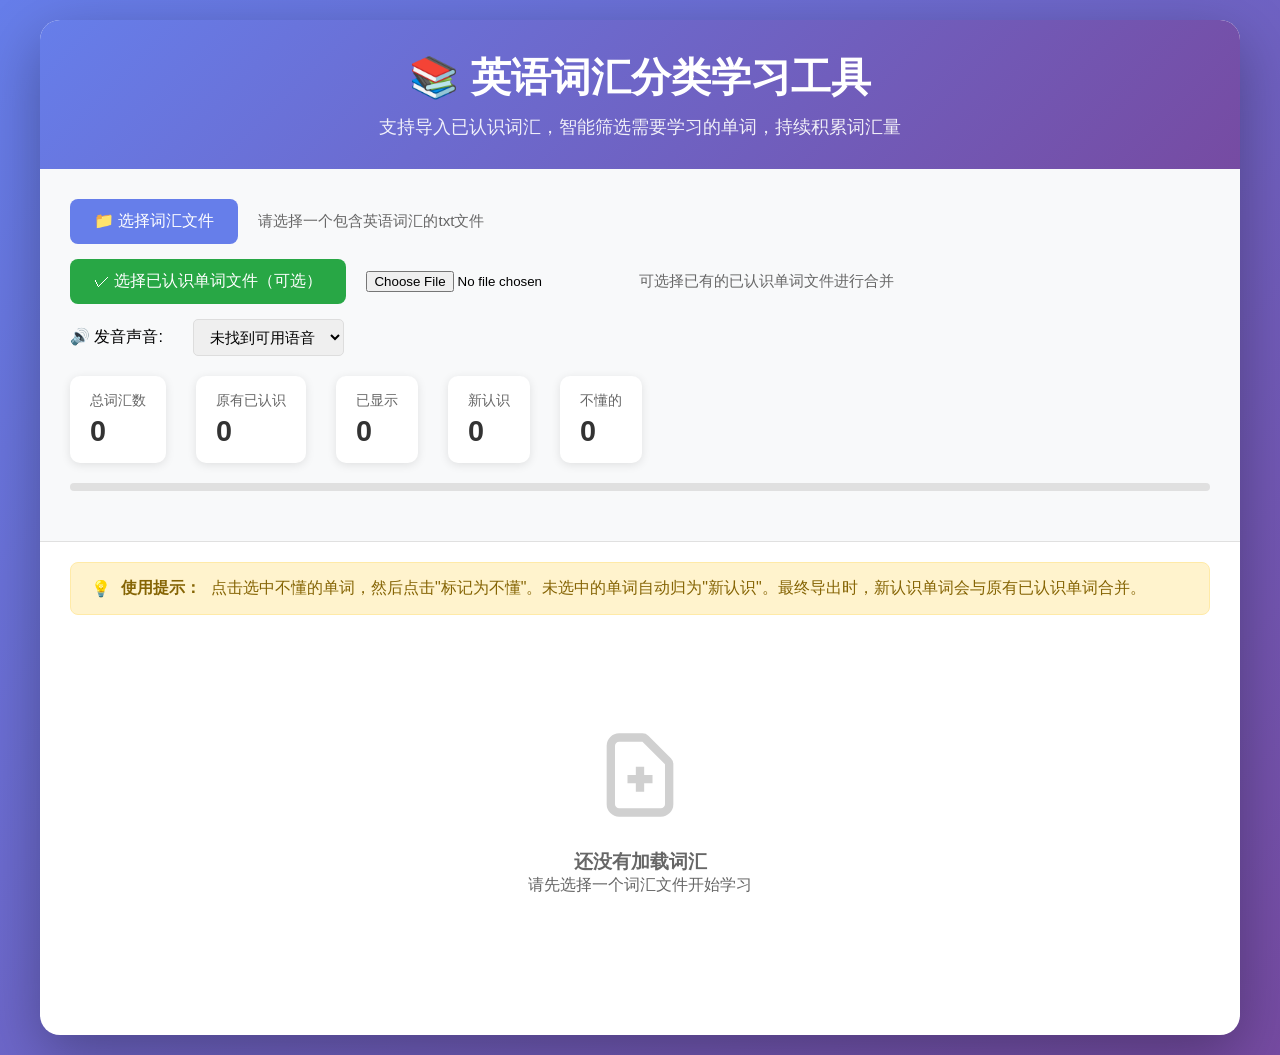
<file: 自由学习/单词筛选应用.html>
<!DOCTYPE html>
<html lang="zh-CN">
<head>
    <meta charset="UTF-8">
    <meta name="viewport" content="width=device-width, initial-scale=1.0">
    <title>英语词汇分类学习工具</title>
    <style>
        * {
            margin: 0;
            padding: 0;
            box-sizing: border-box;
        }
        
        body {
            font-family: 'Segoe UI', Tahoma, Geneva, Verdana, sans-serif;
            background: linear-gradient(135deg, #667eea 0%, #764ba2 100%);
            min-height: 100vh;
            padding: 20px;
        }
        
        .container {
            max-width: 1200px;
            margin: 0 auto;
            background: white;
            border-radius: 20px;
            box-shadow: 0 20px 60px rgba(0,0,0,0.3);
            overflow: hidden;
        }
        
        header {
            background: linear-gradient(135deg, #667eea 0%, #764ba2 100%);
            color: white;
            padding: 30px;
            text-align: center;
        }
        
        header h1 {
            font-size: 2.5em;
            margin-bottom: 10px;
        }
        
        header p {
            font-size: 1.1em;
            opacity: 0.9;
        }
        
        .upload-section {
            padding: 30px;
            background: #f8f9fa;
            border-bottom: 1px solid #e0e0e0;
        }
        
        .file-input-wrapper {
            display: flex;
            align-items: center;
            gap: 20px;
            flex-wrap: wrap;
        }
        
        .file-input-label {
            background: #667eea;
            color: white;
            padding: 12px 24px;
            border-radius: 8px;
            cursor: pointer;
            transition: all 0.3s ease;
            font-weight: 500;
        }
        
        .file-input-label:hover {
            background: #5a67d8;
            transform: translateY(-2px);
            box-shadow: 0 5px 15px rgba(102, 126, 234, 0.4);
        }
        
        #fileInput {
            display: none;
        }
        
        .file-info {
            color: #666;
            font-size: 0.95em;
        }
        
        .stats {
            display: flex;
            gap: 30px;
            margin-top: 20px;
            flex-wrap: wrap;
        }
        
        .stat-item {
            background: white;
            padding: 15px 20px;
            border-radius: 10px;
            box-shadow: 0 2px 10px rgba(0,0,0,0.1);
        }
        
        .stat-label {
            color: #666;
            font-size: 0.9em;
            margin-bottom: 5px;
        }
        
        .stat-value {
            font-size: 1.8em;
            font-weight: bold;
            color: #333;
        }
        
        .words-section {
            padding: 30px;
            min-height: 400px;
        }
        
        .words-grid {
            display: grid;
            grid-template-columns: repeat(auto-fill, minmax(200px, 1fr));
            gap: 15px;
            margin-bottom: 30px;
        }
        
        .word-card {
            background: white;
            border: 2px solid #e0e0e0;
            border-radius: 12px;
            padding: 20px;
            cursor: pointer;
            transition: all 0.3s ease;
            text-align: center;
            position: relative;
            overflow: hidden;
        }
        
        .word-card::before {
            content: '';
            position: absolute;
            top: 0;
            left: 0;
            right: 0;
            height: 4px;
            background: linear-gradient(90deg, #dc3545, #c82333);
            transform: scaleX(0);
            transition: transform 0.3s ease;
        }
        
        .word-card:hover {
            transform: translateY(-5px);
            box-shadow: 0 10px 25px rgba(0,0,0,0.15);
        }
        
        .word-card.selected {
            background: linear-gradient(135deg, #dc3545 0%, #c82333 100%);
            color: white;
            border-color: #dc3545;
        }
        
        .word-card.selected::before {
            transform: scaleX(1);
        }
        
        .word-text {
            font-size: 1.3em;
            font-weight: 600;
            margin-bottom: 8px;
        }
        
        .word-index {
            font-size: 0.85em;
            opacity: 0.7;
        }

        .pronounce-btn {
            position: absolute;
            bottom: 8px;
            right: 8px;
            background: #667eea;
            color: white;
            border: none;
            border-radius: 50%;
            width: 32px;
            height: 32px;
            cursor: pointer;
            font-size: 0.9em;
            display: flex;
            align-items: center;
            justify-content: center;
            transition: all 0.3s ease;
            opacity: 0.7;
        }

        .pronounce-btn:hover {
            background: #5a67d8;
            opacity: 1;
            transform: scale(1.1);
        }

        .pronounce-btn:active {
            transform: scale(0.95);
        }

        .word-card.selected .pronounce-btn {
            background: rgba(255, 255, 255, 0.3);
        }

        @keyframes pulse {
            0% { transform: scale(1); }
            50% { transform: scale(1.15); }
            100% { transform: scale(1); }
        }

        .controls {
            display: flex;
            gap: 15px;
            justify-content: center;
            flex-wrap: wrap;
            margin-top: 30px;
        }
        
        .btn {
            padding: 12px 30px;
            border: none;
            border-radius: 8px;
            font-size: 1em;
            font-weight: 500;
            cursor: pointer;
            transition: all 0.3s ease;
            display: flex;
            align-items: center;
            gap: 8px;
        }
        
        .btn-danger {
            background: linear-gradient(135deg, #dc3545 0%, #c82333 100%);
            color: white;
        }
        
        .btn-danger:hover {
            transform: translateY(-2px);
            box-shadow: 0 5px 15px rgba(220, 53, 69, 0.4);
        }
        
        .btn-success {
            background: #28a745;
            color: white;
        }
        
        .btn-success:hover {
            background: #218838;
            transform: translateY(-2px);
        }
        
        .btn-info {
            background: #17a2b8;
            color: white;
        }
        
        .btn-info:hover {
            background: #138496;
            transform: translateY(-2px);
        }
        
        .btn:disabled {
            opacity: 0.5;
            cursor: not-allowed;
            transform: none !important;
        }
        
        .progress-bar {
            width: 100%;
            height: 8px;
            background: #e0e0e0;
            border-radius: 4px;
            overflow: hidden;
            margin: 20px 0;
        }
        
        .progress-fill {
            height: 100%;
            background: linear-gradient(90deg, #667eea, #764ba2);
            transition: width 0.3s ease;
        }
        
        .message {
            padding: 15px 20px;
            border-radius: 8px;
            margin: 20px 30px;
            display: none;
            animation: slideIn 0.3s ease;
        }
        
        .message.success {
            background: #d4edda;
            color: #155724;
            border: 1px solid #c3e6cb;
        }
        
        .message.error {
            background: #f8d7da;
            color: #721c24;
            border: 1px solid #f5c6cb;
        }
        
        .message.show {
            display: block;
        }
        
        @keyframes slideIn {
            from {
                opacity: 0;
                transform: translateY(-10px);
            }
            to {
                opacity: 1;
                transform: translateY(0);
            }
        }
        
        .empty-state {
            text-align: center;
            padding: 60px 20px;
            color: #666;
        }
        
        .empty-state svg {
            width: 100px;
            height: 100px;
            margin-bottom: 20px;
            opacity: 0.3;
        }
        
        .instruction-hint {
            background: #fff3cd;
            color: #856404;
            padding: 15px 20px;
            border-radius: 8px;
            margin: 20px 30px;
            border: 1px solid #ffeaa7;
            display: flex;
            align-items: center;
            gap: 10px;
        }
        
        .instruction-hint.hide {
            display: none;
        }
        
        @media (max-width: 768px) {
            .words-grid {
                grid-template-columns: repeat(auto-fill, minmax(150px, 1fr));
            }
            
            header h1 {
                font-size: 2em;
            }
            
            .controls {
                flex-direction: column;
            }
            
            .btn {
                width: 100%;
                justify-content: center;
            }
        }
    </style>
</head>
<body>
    <div class="container">
        <header>
            <h1>📚 英语词汇分类学习工具</h1>
            <p>支持导入已认识词汇，智能筛选需要学习的单词，持续积累词汇量</p>
        </header>
        
        <div class="upload-section">
            <div class="file-input-wrapper">
                <label for="fileInput" class="file-input-label">
                    📁 选择词汇文件
                </label>
                <input type="file" id="fileInput" accept=".txt">
                <span class="file-info" id="fileInfo">请选择一个包含英语词汇的txt文件</span>
            </div>

            <div class="file-input-wrapper" style="margin-top: 15px;">
                <label for="knownWordsInput" class="file-input-label" style="background: #28a745;">
                    ✓ 选择已认识单词文件（可选）
                </label>
                <input type="file" id="knownWordsInput" accept=".txt">
                <span class="file-info" id="knownWordsInfo">可选择已有的已认识单词文件进行合并</span>
            </div>

            <div class="file-input-wrapper" style="margin-top: 15px;">
                <label for="voiceSelect" style="font-weight: 500; margin-right: 10px;">🔊 发音声音:</label>
                <select id="voiceSelect" style="padding: 8px 12px; border: 1px solid #ddd; border-radius: 5px; font-size: 0.95em;">
                    <option value="">加载中...</option>
                </select>
            </div>
            
            <div class="stats">
                <div class="stat-item">
                    <div class="stat-label">总词汇数</div>
                    <div class="stat-value" id="totalWords">0</div>
                </div>
                <div class="stat-item">
                    <div class="stat-label">原有已认识</div>
                    <div class="stat-value" id="existingKnownWords">0</div>
                </div>
                <div class="stat-item">
                    <div class="stat-label">已显示</div>
                    <div class="stat-value" id="displayedWords">0</div>
                </div>
                <div class="stat-item">
                    <div class="stat-label">新认识</div>
                    <div class="stat-value" id="newKnownWords">0</div>
                </div>
                <div class="stat-item">
                    <div class="stat-label">不懂的</div>
                    <div class="stat-value" id="unknownWords">0</div>
                </div>
            </div>
            
            <div class="progress-bar">
                <div class="progress-fill" id="progressFill" style="width: 0%"></div>
            </div>
        </div>
        
        <div class="instruction-hint" id="instructionHint">
            💡 <strong>使用提示：</strong>点击选中不懂的单词，然后点击"标记为不懂"。未选中的单词自动归为"新认识"。最终导出时，新认识单词会与原有已认识单词合并。
        </div>
        
        <div class="message" id="message"></div>
        
        <div class="words-section" id="wordsSection">
            <div class="empty-state" id="emptyState">
                <svg viewBox="0 0 24 24" fill="none" stroke="currentColor" stroke-width="2">
                    <path d="M9 13h6m-3-3v6m5 5H7a2 2 0 01-2-2V5a2 2 0 012-2h5.586a1 1 0 01.707.293l5.414 5.414a1 1 0 01.293.707V19a2 2 0 01-2 2z"/>
                </svg>
                <h3>还没有加载词汇</h3>
                <p>请先选择一个词汇文件开始学习</p>
            </div>
            
            <div class="words-grid" id="wordsGrid" style="display: none;"></div>
            
            <div class="controls" id="controls" style="display: none;">
                <button class="btn btn-danger" id="markUnknown">
                    ✗ 标记为不懂
                </button>
                <button class="btn btn-success" id="nextBatch">
                    → 下一组
                </button>
                <button class="btn btn-info" id="exportNow">
                    💾 立即导出文件
                </button>
            </div>
        </div>
    </div>

    <script>
        class VocabularyClassifier {
            constructor() {
                this.allWords = [];
                this.remainingWords = []; // 未显示的词汇池
                this.displayedWords = []; // 已显示过的词汇
                this.currentBatch = [];
                this.selectedWords = new Set();
                this.unknownWords = []; // 不懂的单词
                this.knownWords = []; // 新懂的单词（本次学习中认识的）
                this.existingKnownWords = []; // 原有已认识的单词
                this.batchSize = 10;

                this.initializeElements();
                this.attachEventListeners();
            }
            
            initializeElements() {
                this.fileInput = document.getElementById('fileInput');
                this.knownWordsInput = document.getElementById('knownWordsInput');
                this.fileInfo = document.getElementById('fileInfo');
                this.knownWordsInfo = document.getElementById('knownWordsInfo');
                this.totalWordsEl = document.getElementById('totalWords');
                this.displayedWordsEl = document.getElementById('displayedWords');
                this.unknownWordsEl = document.getElementById('unknownWords');
                this.existingKnownWordsEl = document.getElementById('existingKnownWords');
                this.newKnownWordsEl = document.getElementById('newKnownWords');
                this.progressFill = document.getElementById('progressFill');
                this.wordsGrid = document.getElementById('wordsGrid');
                this.emptyState = document.getElementById('emptyState');
                this.controls = document.getElementById('controls');
                this.message = document.getElementById('message');
                this.instructionHint = document.getElementById('instructionHint');
                this.voiceSelect = document.getElementById('voiceSelect');

                this.markUnknownBtn = document.getElementById('markUnknown');
                this.nextBatchBtn = document.getElementById('nextBatch');
                this.exportNowBtn = document.getElementById('exportNow');

                // 语音合成 API
                this.synth = window.speechSynthesis;
                this.utterance = null;
                this.currentSpeakingWord = null;
                this.availableVoices = [];
                this.selectedVoice = null;
                this.isVoicesLoaded = false;

                // 加载语音列表
                this.loadVoices();
                // 监听语音加载事件
                this.synth.addEventListener('voiceschanged', () => this.loadVoices());
            }
            
            attachEventListeners() {
                this.fileInput.addEventListener('change', (e) => this.handleFileUpload(e));
                this.knownWordsInput.addEventListener('change', (e) => this.handleKnownWordsFile(e));
                this.markUnknownBtn.addEventListener('click', () => this.markWordsAsUnknown());
                this.nextBatchBtn.addEventListener('click', () => this.skipCurrentBatch());
                this.exportNowBtn.addEventListener('click', () => this.exportCurrentProgress());
                this.voiceSelect.addEventListener('change', () => this.updateSelectedVoice());
            }
            
            // 加载可用的语音列表
            loadVoices() {
                try {
                    const voices = this.synth.getVoices();

                    if (!voices || voices.length === 0) {
                        this.voiceSelect.innerHTML = '<option value="">未找到可用语音</option>';
                        this.isVoicesLoaded = false;
                        return;
                    }

                    // 过滤英语语音（包括美式和英式）
                    this.availableVoices = voices.filter(voice =>
                        voice.lang && (voice.lang.startsWith('en-') || voice.lang.startsWith('en_'))
                    );

                    // 如果没有找到英语语音，显示所有语音
                    if (this.availableVoices.length === 0) {
                        this.availableVoices = voices;
                    }

                    // 清空下拉框
                    this.voiceSelect.innerHTML = '';

                    // 添加选项
                    this.availableVoices.forEach((voice, index) => {
                        const option = document.createElement('option');
                        option.value = index;

                        // 生成友好的显示名称
                        const voiceName = voice.name || '未知语音';
                        const langName = this.getLanguageName(voice.lang);
                        const gender = this.getVoiceGender(voiceName);

                        option.textContent = `${voiceName} (${langName}, ${gender})`;

                        // 优先选择美式英语女声作为默认
                        if (!this.selectedVoice &&
                            voice.lang &&
                            (voice.lang === 'en-US' || voice.lang === 'en_US') &&
                            (voiceName.includes('Female') ||
                             voiceName.includes('female') ||
                             voiceName.includes(' woman') ||
                             voiceName.includes('Girl'))) {
                            this.selectedVoice = voice;
                            option.selected = true;
                        }

                        this.voiceSelect.appendChild(option);
                    });

                    // 如果没有选中任何语音，选择第一个
                    if (!this.selectedVoice && this.availableVoices.length > 0) {
                        this.selectedVoice = this.availableVoices[0];
                        this.voiceSelect.selectedIndex = 0;
                    }

                    this.isVoicesLoaded = true;

                } catch (error) {
                    console.error('加载语音列表失败:', error);
                    this.voiceSelect.innerHTML = '<option value="">语音加载失败</option>';
                }
            }

            // 获取语言名称
            getLanguageName(langCode) {
                const langMap = {
                    'en': '英语',
                    'en-US': '美式英语',
                    'en-GB': '英式英语',
                    'en_AU': '澳洲英语',
                    'en_CA': '加拿大英语',
                    'en_IN': '印度英语'
                };
                return langMap[langCode] || langCode || '未知';
            }

            // 判断语音性别（基于名称推测）
            getVoiceGender(voiceName) {
                const lowerName = voiceName.toLowerCase();
                if (lowerName.includes('female') || lowerName.includes('woman') || lowerName.includes('girl')) {
                    return '女';
                } else if (lowerName.includes('male') || lowerName.includes('man') || lowerName.includes('boy')) {
                    return '男';
                }
                return '未知';
            }

            // 更新选中的语音
            updateSelectedVoice() {
                const selectedIndex = parseInt(this.voiceSelect.value);
                if (!isNaN(selectedIndex) && this.availableVoices[selectedIndex]) {
                    this.selectedVoice = this.availableVoices[selectedIndex];
                    console.log('已选择语音:', this.selectedVoice.name);
                }
            }

            // Fisher-Yates 洗牌算法
            shuffleArray(array) {
                const shuffled = [...array];
                for (let i = shuffled.length - 1; i > 0; i--) {
                    const j = Math.floor(Math.random() * (i + 1));
                    [shuffled[i], shuffled[j]] = [shuffled[j], shuffled[i]];
                }
                return shuffled;
            }
            
            async handleKnownWordsFile(event) {
                const file = event.target.files[0];
                if (!file) {
                    this.existingKnownWords = [];
                    this.knownWordsInfo.textContent = '可选择已有的已认识单词文件进行合并';
                    this.updateStats();
                    return;
                }

                if (!file.name.endsWith('.txt')) {
                    this.showMessage('请选择txt格式的已认识单词文件', 'error');
                    return;
                }

                try {
                    const text = await file.text();
                    const words = text.split('\n')
                        .map(word => word.trim())
                        .filter(word => word.length > 0);

                    this.existingKnownWords = words;
                    this.knownWordsInfo.textContent = `已加载: ${file.name} (${words.length} 个已认识词汇)`;
                    this.updateStats();
                    this.showMessage(`成功加载 ${words.length} 个已认识词汇`, 'success');
                } catch (error) {
                    this.showMessage('已认识单词文件读取失败，请重试', 'error');
                    console.error('Known words file reading error:', error);
                }
            }

            async handleFileUpload(event) {
                const file = event.target.files[0];
                if (!file) return;

                if (!file.name.endsWith('.txt')) {
                    this.showMessage('请选择txt格式的文件', 'error');
                    return;
                }

                try {
                    const text = await file.text();
                    const words = text.split('\n')
                        .map(word => word.trim())
                        .filter(word => word.length > 0);

                    if (words.length === 0) {
                        this.showMessage('文件中没有找到有效的词汇', 'error');
                        return;
                    }

                    this.allWords = words;

                    // 过滤掉原有已认识的单词，只保留需要学习的词汇
                    const wordsToLearn = words.filter(word => !this.existingKnownWords.includes(word));

                    // 初始化时打乱待学习词汇
                    this.remainingWords = this.shuffleArray(wordsToLearn);
                    this.displayedWords = [];
                    this.knownWords = []; // 本次新认识的单词
                    this.unknownWords = [];
                    this.selectedWords.clear();

                    this.fileInfo.textContent = `已加载: ${file.name} (${words.length} 个词汇，需要学习 ${wordsToLearn.length} 个)`;
                    this.updateStats();

                    if (wordsToLearn.length > 0) {
                        this.loadNextBatch();
                    } else {
                        this.showMessage('所有词汇都已标记为认识，无需学习', 'success');
                    }

                    // 显示使用提示
                    this.instructionHint.classList.remove('hide');
                } catch (error) {
                    this.showMessage('文件读取失败，请重试', 'error');
                    console.error('File reading error:', error);
                }
            }
            
            loadNextBatch() {
                if (this.remainingWords.length === 0) {
                    this.finishClassification();
                    return;
                }
                
                // 从剩余词汇中随机抽取一批
                const batchSize = Math.min(this.batchSize, this.remainingWords.length);
                this.currentBatch = this.remainingWords.splice(0, batchSize);
                
                // 将当前批次添加到已显示列表
                this.displayedWords.push(...this.currentBatch);
                
                this.displayWords();
                this.updateStats();
                
                this.emptyState.style.display = 'none';
                this.wordsGrid.style.display = 'grid';
                this.controls.style.display = 'flex';
                
                // 隐藏使用提示
                this.instructionHint.classList.add('hide');
            }
            
            displayWords() {
                this.wordsGrid.innerHTML = '';

                this.currentBatch.forEach((word, index) => {
                    const wordCard = document.createElement('div');
                    wordCard.className = 'word-card';
                    wordCard.dataset.word = word;

                    // 显示在原始列表中的位置
                    const originalIndex = this.allWords.indexOf(word) + 1;

                    // 创建发音按钮
                    const pronounceBtn = document.createElement('button');
                    pronounceBtn.className = 'pronounce-btn';
                    pronounceBtn.textContent = '🔊';
                    pronounceBtn.onclick = (event) => {
                        event.stopPropagation();
                        app.playPronunciation(word, pronounceBtn);
                    };

                    // 创建单词卡片内容
                    const indexDiv = document.createElement('div');
                    indexDiv.className = 'word-index';
                    indexDiv.textContent = `#${originalIndex}`;

                    const textDiv = document.createElement('div');
                    textDiv.className = 'word-text';
                    textDiv.textContent = word;

                    wordCard.appendChild(indexDiv);
                    wordCard.appendChild(textDiv);
                    wordCard.appendChild(pronounceBtn);

                    wordCard.addEventListener('click', () => this.toggleWordSelection(word, wordCard));
                    this.wordsGrid.appendChild(wordCard);
                });
            }

            async playPronunciation(word, buttonElement = null, retryCount = 0) {
                const MAX_RETRIES = 2;

                try {
                    // 如果语音列表还未加载完成，先等待
                    if (!this.isVoicesLoaded) {
                        if (retryCount < MAX_RETRIES) {
                            setTimeout(() => {
                                this.playPronunciation(word, buttonElement, retryCount + 1);
                            }, 500);
                            return;
                        } else {
                            this.showMessage('语音数据加载中，请稍后再试', 'error');
                            return;
                        }
                    }

                    // 取消之前的语音播放
                    if (this.synth.speaking) {
                        this.synth.cancel();
                    }

                    // 创建新的语音请求
                    this.utterance = new SpeechSynthesisUtterance(word);
                    this.utterance.lang = this.selectedVoice ? this.selectedVoice.lang : 'en-US';
                    this.utterance.rate = 0.9;
                    this.utterance.pitch = 1.0;
                    this.utterance.volume = 1.0;

                    // 应用选中的语音
                    if (this.selectedVoice) {
                        this.utterance.voice = this.selectedVoice;
                    }

                    this.currentSpeakingWord = word;

                    // 如果有按钮元素，显示播放状态
                    if (buttonElement) {
                        buttonElement.textContent = '⏳';
                        buttonElement.style.opacity = '1';
                    }

                    // 播放开始时的回调
                    this.utterance.onstart = () => {
                        if (buttonElement) {
                            buttonElement.textContent = '🔊';
                            buttonElement.style.animation = 'pulse 1s infinite';
                        }
                    };

                    // 播放完成后的回调
                    this.utterance.onend = () => {
                        this.currentSpeakingWord = null;
                        if (buttonElement) {
                            buttonElement.textContent = '🔊';
                            buttonElement.style.animation = '';
                        }
                    };

                    this.utterance.onerror = (event) => {
                        console.error('语音播放错误:', event);
                        this.currentSpeakingWord = null;

                        // 重置按钮状态
                        if (buttonElement) {
                            buttonElement.textContent = '🔊';
                            buttonElement.style.animation = '';
                        }

                        // 如果是首次失败，自动重试一次
                        if (retryCount < MAX_RETRIES) {
                            setTimeout(() => {
                                this.playPronunciation(word, buttonElement, retryCount + 1);
                            }, 300);
                        } else {
                            this.showMessage('单词发音失败，请检查浏览器权限', 'error');
                        }
                    };

                    // 开始播放
                    this.synth.speak(this.utterance);

                } catch (error) {
                    console.error('发音异常:', error);

                    // 重置按钮状态
                    if (buttonElement) {
                        buttonElement.textContent = '🔊';
                        buttonElement.style.animation = '';
                    }

                    if (retryCount < MAX_RETRIES) {
                        setTimeout(() => {
                            this.playPronunciation(word, buttonElement, retryCount + 1);
                        }, 300);
                    } else {
                        this.showMessage('发音异常，请刷新页面重试', 'error');
                    }
                }
            }
            
            toggleWordSelection(word, element) {
                if (this.selectedWords.has(word)) {
                    this.selectedWords.delete(word);
                    element.classList.remove('selected');
                } else {
                    this.selectedWords.add(word);
                    element.classList.add('selected');
                }
            }
            
            markWordsAsUnknown() {
                // 保存当前选中的单词数量
                const selectedCount = this.selectedWords.size;
                
                if (selectedCount === 0) {
                    this.showMessage('请先选择不懂的词汇', 'error');
                    return;
                }
                
                // 将选中的单词标记为不懂
                this.selectedWords.forEach(word => {
                    this.unknownWords.push(word);
                });
                
                // 未选中的单词自动归为懂
                this.currentBatch.forEach(word => {
                    if (!this.selectedWords.has(word)) {
                        this.knownWords.push(word);
                    }
                });
                
                // 清空选中状态，准备加载下一批
                this.selectedWords.clear();
                
                // 加载下一批
                this.loadNextBatch();
                
                this.showMessage(`已标记 ${selectedCount} 个不懂的词汇，其余自动归为懂`, 'success');
            }
            
            skipCurrentBatch() {
                // 如果当前批次有选中的单词，先处理它们
                if (this.selectedWords.size > 0) {
                    this.markWordsAsUnknown();
                } else {
                    // 如果没有选中任何单词，将当前批次全部归为懂
                    this.currentBatch.forEach(word => {
                        this.knownWords.push(word);
                    });
                    
                    // 清空选中状态，准备加载下一批
                    this.selectedWords.clear();
                    
                    // 加载下一批
                    this.loadNextBatch();
                    
                    this.showMessage(`已将 ${this.currentBatch.length} 个词汇自动归为懂`, 'success');
                }
            }
            
            updateStats() {
                const total = this.allWords.length;
                const existingKnown = this.existingKnownWords.length;
                const displayed = this.displayedWords.length;
                const newKnown = this.knownWords.length;
                const unknown = this.unknownWords.length;

                this.totalWordsEl.textContent = total;
                this.existingKnownWordsEl.textContent = existingKnown;
                this.displayedWordsEl.textContent = displayed;
                this.newKnownWordsEl.textContent = newKnown;
                this.unknownWordsEl.textContent = unknown;

                // 计算学习进度（基于待学习的词汇）
                const wordsToLearn = total - existingKnown;
                const progress = wordsToLearn > 0 ? (displayed / wordsToLearn) * 100 : 100;
                this.progressFill.style.width = `${progress}%`;
            }
            
            exportCurrentProgress() {
                // 计算真正剩余的词汇（未显示的）
                const finalRemainingWords = this.allWords.filter(word =>
                    !this.displayedWords.includes(word) && !this.existingKnownWords.includes(word)
                );

                const allKnownCount = this.downloadFiles(finalRemainingWords);

                this.showMessage(`已导出：总认识(${allKnownCount}) 原有(${this.existingKnownWords.length}) 新认识(${this.knownWords.length}) 不懂(${this.unknownWords.length}) 剩余(${finalRemainingWords.length})`, 'success');
            }
            
            finishClassification() {
                this.wordsGrid.style.display = 'none';
                this.controls.style.display = 'none';

                // 处理最后一批未标记的单词
                if (this.currentBatch.length > 0) {
                    // 如果最后一批有选中的单词，先处理它们
                    if (this.selectedWords.size > 0) {
                        this.selectedWords.forEach(word => {
                            this.unknownWords.push(word);
                        });

                        this.currentBatch.forEach(word => {
                            if (!this.selectedWords.has(word)) {
                                this.knownWords.push(word);
                            }
                        });
                    } else {
                        // 如果没有选中任何单词，将当前批次全部归为懂
                        this.currentBatch.forEach(word => {
                            this.knownWords.push(word);
                        });
                    }
                }

                const finalRemainingWords = [];
                const allKnownCount = this.downloadFiles(finalRemainingWords);

                this.emptyState.style.display = 'block';
                this.emptyState.innerHTML = `
                    <svg viewBox="0 0 24 24" fill="none" stroke="currentColor" stroke-width="2">
                        <path d="M9 12l2 2 4-4m6 2a9 9 0 11-18 0 9 9 0 0118 0z"/>
                    </svg>
                    <h3>🎉 分类完成！</h3>
                    <p>已显示 ${this.displayedWords.length} 个词汇</p>
                    <p>原有已认识: ${this.existingKnownWords.length} | 新认识: ${this.knownWords.length} | 不懂: ${this.unknownWords.length}</p>
                    <p>总计已认识: ${allKnownCount} 个词汇</p>
                    <p>文件已自动下载到你的下载文件夹</p>
                    <button class="btn btn-info" onclick="location.reload()" style="margin-top: 20px;">
                        🔄 重新开始
                    </button>
                `;
            }
            
            downloadFiles(remainingWords) {
                // 合并原有已认识单词和新认识的单词，并去重
                const allKnownWords = [...new Set([...this.existingKnownWords, ...this.knownWords])];

                // 下载所有认识的词汇（包含原有的和本次新认识的）
                if (allKnownWords.length > 0) {
                    this.downloadTextFile(allKnownWords.join('\n'), 'known_words.txt');
                }

                // 下载不懂的词汇
                if (this.unknownWords.length > 0) {
                    this.downloadTextFile(this.unknownWords.join('\n'), 'unknown_words.txt');
                }

                // 下载删去所有显示单词后的词汇
                if (remainingWords.length > 0) {
                    this.downloadTextFile(remainingWords.join('\n'), 'remaining_words.txt');
                } else {
                    this.downloadTextFile('', 'remaining_words.txt');
                }

                // 返回合并后的已认识词汇数量用于提示
                return allKnownWords.length;
            }
            
            downloadTextFile(content, filename) {
                const blob = new Blob([content], { type: 'text/plain;charset=utf-8' });
                const url = URL.createObjectURL(blob);
                const link = document.createElement('a');
                link.href = url;
                link.download = filename;
                document.body.appendChild(link);
                link.click();
                document.body.removeChild(link);
                URL.revokeObjectURL(url);
            }
            
            showMessage(text, type) {
                this.message.textContent = text;
                this.message.className = `message ${type} show`;
                
                setTimeout(() => {
                    this.message.classList.remove('show');
                }, 3000);
            }
        }
        
        // 初始化应用
        let app;
        document.addEventListener('DOMContentLoaded', () => {
            app = new VocabularyClassifier();
        });
    </script>
</body>
</html>
</file>
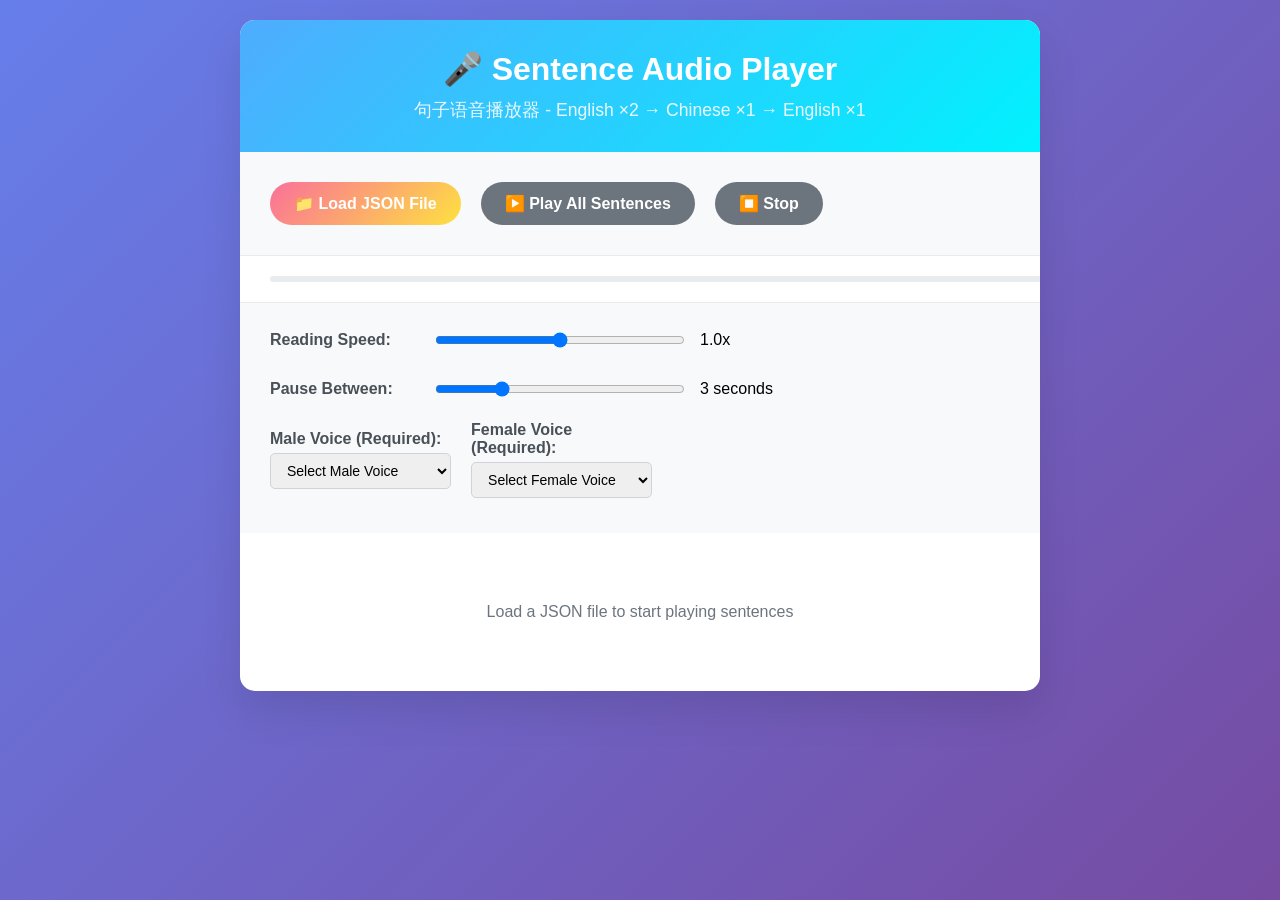
<file: 自由学习/播放句子.html>
<!DOCTYPE html>
<html lang="zh-CN">
<head>
    <meta charset="UTF-8">
    <meta name="viewport" content="width=device-width, initial-scale=1.0">
    <title>Sentence Audio Player - 句子语音播放器</title>
    <style>
        * {
            margin: 0;
            padding: 0;
            box-sizing: border-box;
        }

        body {
            font-family: 'Segoe UI', Tahoma, Geneva, Verdana, sans-serif;
            background: linear-gradient(135deg, #667eea 0%, #764ba2 100%);
            min-height: 100vh;
            padding: 20px;
        }

        .container {
            max-width: 800px;
            margin: 0 auto;
            background: white;
            border-radius: 15px;
            box-shadow: 0 20px 40px rgba(0,0,0,0.1);
            overflow: hidden;
        }

        .header {
            background: linear-gradient(135deg, #4facfe 0%, #00f2fe 100%);
            color: white;
            padding: 30px;
            text-align: center;
        }

        .header h1 {
            font-size: 2em;
            margin-bottom: 10px;
        }

        .header p {
            opacity: 0.9;
            font-size: 1.1em;
        }

        .controls {
            padding: 30px;
            background: #f8f9fa;
            border-bottom: 1px solid #e9ecef;
        }

        .control-group {
            display: flex;
            gap: 20px;
            align-items: center;
            flex-wrap: wrap;
        }

        button {
            background: linear-gradient(135deg, #667eea 0%, #764ba2 100%);
            color: white;
            border: none;
            padding: 12px 24px;
            border-radius: 25px;
            font-size: 16px;
            cursor: pointer;
            transition: all 0.3s ease;
            font-weight: 600;
        }

        button:hover {
            transform: translateY(-2px);
            box-shadow: 0 5px 15px rgba(102, 126, 234, 0.4);
        }

        button:disabled {
            background: #6c757d;
            cursor: not-allowed;
            transform: none;
            box-shadow: none;
        }

        button.save-btn {
            background: linear-gradient(135deg, #11998e 0%, #38ef7d 100%);
        }

        button.save-btn:hover {
            box-shadow: 0 5px 15px rgba(56, 239, 125, 0.4);
        }

        button.download-btn {
            background: linear-gradient(135deg, #f093fb 0%, #f5576c 100%);
        }

        button.download-btn:hover {
            box-shadow: 0 5px 15px rgba(245, 87, 108, 0.4);
        }

        .file-input-wrapper {
            position: relative;
            overflow: hidden;
            display: inline-block;
        }

        .file-input-wrapper input[type=file] {
            position: absolute;
            left: -9999px;
        }

        .file-input-label {
            background: linear-gradient(135deg, #fa709a 0%, #fee140 100%);
            color: white;
            padding: 12px 24px;
            border-radius: 25px;
            font-size: 16px;
            cursor: pointer;
            transition: all 0.3s ease;
            font-weight: 600;
            display: inline-block;
        }

        .file-input-label:hover {
            transform: translateY(-2px);
            box-shadow: 0 5px 15px rgba(250, 112, 154, 0.4);
        }

        .status {
            padding: 20px 30px;
            background: #e3f2fd;
            border-left: 4px solid #2196f3;
            margin: 20px 30px;
            border-radius: 5px;
            font-weight: 600;
        }

        .sentence-list {
            padding: 30px;
            max-height: 400px;
            overflow-y: auto;
        }

        .sentence-item {
            background: #f8f9fa;
            border-radius: 10px;
            padding: 20px;
            margin-bottom: 15px;
            border-left: 4px solid #28a745;
            transition: all 0.3s ease;
        }

        .sentence-item.active {
            background: #fff3cd;
            border-left-color: #ffc107;
            box-shadow: 0 5px 15px rgba(255, 193, 7, 0.2);
        }

        .sentence-item h3 {
            color: #495057;
            margin-bottom: 10px;
            font-size: 1.1em;
        }

        .sentence-item .words {
            color: #6c757d;
            font-size: 0.9em;
            margin-bottom: 10px;
        }

        .sentence-item .english {
            color: #212529;
            font-size: 1.1em;
            margin-bottom: 8px;
            font-weight: 500;
        }

        .sentence-item .chinese {
            color: #007bff;
            font-size: 1em;
        }

        .progress-bar {
            width: 100%;
            height: 6px;
            background: #e9ecef;
            border-radius: 3px;
            overflow: hidden;
            margin: 20px 30px;
        }

        .progress-fill {
            height: 100%;
            background: linear-gradient(90deg, #28a745, #ffc107);
            width: 0%;
            transition: width 0.3s ease;
        }

        .settings {
            padding: 20px 30px;
            background: #f8f9fa;
            border-top: 1px solid #e9ecef;
        }

        .setting-item {
            display: flex;
            align-items: center;
            gap: 15px;
            margin-bottom: 15px;
        }

        .setting-item label {
            min-width: 150px;
            font-weight: 600;
            color: #495057;
        }

        .setting-item input, .setting-item select {
            padding: 8px 12px;
            border: 1px solid #ced4da;
            border-radius: 5px;
            font-size: 14px;
            width: 250px;
        }

        .voice-selection {
            display: flex;
            gap: 20px;
            align-items: center;
        }

        .voice-group {
            flex: 1;
        }

        .voice-group label {
            display: block;
            font-weight: 600;
            margin-bottom: 5px;
            color: #495057;
        }

        .voice-group select {
            width: 100%;
        }

        .play-btn {
            background: linear-gradient(135deg, #4facfe 0%, #00f2fe 100%);
            color: white;
            border: none;
            padding: 8px 16px;
            border-radius: 20px;
            font-size: 18px;
            cursor: pointer;
            transition: all 0.3s ease;
            margin-left: 10px;
        }

        .play-btn:hover {
            transform: scale(1.1);
            box-shadow: 0 3px 10px rgba(79, 172, 254, 0.4);
        }

        .play-btn:active {
            transform: scale(0.95);
        }

        .sentence-header {
            display: flex;
            align-items: center;
            justify-content: space-between;
        }

        .error {
            background: #f8d7da;
            color: #721c24;
            padding: 15px;
            border-radius: 5px;
            margin: 20px 30px;
            border-left: 4px solid #dc3545;
        }

        @keyframes pulse {
            0% { opacity: 1; }
            50% { opacity: 0.7; }
            100% { opacity: 1; }
        }

      </style>
</head>
<body>
    <div class="container">
        <div class="header">
            <h1>🎤 Sentence Audio Player</h1>
            <p>句子语音播放器 - English ×2 → Chinese ×1 → English ×1</p>
        </div>

        <div class="controls">
            <div class="control-group">
                <div class="file-input-wrapper">
                    <input type="file" id="fileInput" accept=".json,.txt">
                    <label for="fileInput" class="file-input-label">📁 Load JSON File</label>
                </div>
                <button id="playAllBtn" disabled>▶️ Play All Sentences</button>
                <button id="stopBtn" disabled>⏹️ Stop</button>
              </div>
        </div>

        <div id="statusDiv" class="status" style="display: none;">
            Ready to play sentences
        </div>

        <div class="progress-bar">
            <div class="progress-fill" id="progressFill"></div>
        </div>

        <div class="settings">
            <div class="setting-item">
                <label>Reading Speed:</label>
                <input type="range" id="speedRange" min="0.5" max="1.5" step="0.1" value="1.0">
                <span id="speedValue">1.0x</span>
            </div>
            <div class="setting-item">
                <label>Pause Between:</label>
                <input type="range" id="pauseRange" min="1" max="10" step="1" value="3">
                <span id="pauseValue">3 seconds</span>
            </div>
            <div class="setting-item">
                <div class="voice-selection">
                    <div class="voice-group">
                        <label>Male Voice (Required):</label>
                        <select id="maleVoiceSelect">
                            <option value="">Select Male Voice</option>
                        </select>
                    </div>
                    <div class="voice-group">
                        <label>Female Voice (Required):</label>
                        <select id="femaleVoiceSelect">
                            <option value="">Select Female Voice</option>
                        </select>
                    </div>
                </div>
            </div>
        </div>

        <div id="errorDiv" class="error" style="display: none;"></div>

        <div class="sentence-list" id="sentenceList">
            <p style="text-align: center; color: #6c757d; padding: 40px;">
                Load a JSON file to start playing sentences
            </p>
        </div>
    </div>

    <script>
        class SentencePlayer {
            constructor() {
                this.sentences = [];
                this.isPlaying = false;
                this.currentIndex = 0;
                this.voiceAlternation = false; // false = male, true = female

                this.initializeElements();
                this.initializeEventListeners();
                this.loadVoices();
            }

            initializeElements() {
                this.fileInput = document.getElementById('fileInput');
                this.playAllBtn = document.getElementById('playAllBtn');
                this.stopBtn = document.getElementById('stopBtn');
                this.statusDiv = document.getElementById('statusDiv');
                this.sentenceList = document.getElementById('sentenceList');
                this.progressFill = document.getElementById('progressFill');
                this.errorDiv = document.getElementById('errorDiv');
                this.speedRange = document.getElementById('speedRange');
                this.speedValue = document.getElementById('speedValue');
                this.pauseRange = document.getElementById('pauseRange');
                this.pauseValue = document.getElementById('pauseValue');
                this.maleVoiceSelect = document.getElementById('maleVoiceSelect');
                this.femaleVoiceSelect = document.getElementById('femaleVoiceSelect');
            }

            initializeEventListeners() {
                this.fileInput.addEventListener('change', (e) => this.loadFile(e));
                this.playAllBtn.addEventListener('click', () => this.playAll());
                this.stopBtn.addEventListener('click', () => this.stop());

                this.maleVoiceSelect.addEventListener('change', () => this.validateVoiceSelection());
                this.femaleVoiceSelect.addEventListener('change', () => this.validateVoiceSelection());

                this.speedRange.addEventListener('input', (e) => {
                    this.speedValue.textContent = e.target.value + 'x';
                });

                this.pauseRange.addEventListener('input', (e) => {
                    this.pauseValue.textContent = e.target.value + ' seconds';
                });

                // Voice change listener
                if (speechSynthesis.onvoiceschanged !== undefined) {
                    speechSynthesis.onvoiceschanged = () => this.loadVoices();
                }
            }

            loadVoices() {
                const voices = speechSynthesis.getVoices();

                // Clear existing options
                this.maleVoiceSelect.innerHTML = '<option value="">Select Male Voice</option>';
                this.femaleVoiceSelect.innerHTML = '<option value="">Select Female Voice</option>';

                // Find en-US male and female voices
                const maleVoices = voices.filter(voice =>
                    voice.lang.startsWith('en-US') &&
                    (voice.name.toLowerCase().includes('male') ||
                     voice.name.toLowerCase().includes('david') ||
                     voice.name.toLowerCase().includes('alex') ||
                     voice.name.toLowerCase().includes('daniel') ||
                     voice.name.toLowerCase().includes('chris') ||
                     (!voice.name.toLowerCase().includes('female') &&
                      !voice.name.toLowerCase().includes('samantha') &&
                      !voice.name.toLowerCase().includes('karen') &&
                      !voice.name.toLowerCase().includes('susan') &&
                      !voice.name.toLowerCase().includes('ava') &&
                      !voice.name.toLowerCase().includes('zira')))
                );

                const femaleVoices = voices.filter(voice =>
                    voice.lang.startsWith('en-US') &&
                    (voice.name.toLowerCase().includes('female') ||
                     voice.name.toLowerCase().includes('samantha') ||
                     voice.name.toLowerCase().includes('karen') ||
                     voice.name.toLowerCase().includes('susan') ||
                     voice.name.toLowerCase().includes('ava') ||
                     voice.name.toLowerCase().includes('zira') ||
                     voice.name.toLowerCase().includes('monica'))
                );

                // Add male voices to select
                maleVoices.forEach(voice => {
                    const option = document.createElement('option');
                    option.value = voice.name;
                    option.textContent = `${voice.name} (${voice.lang})`;
                    this.maleVoiceSelect.appendChild(option);
                });

                // Add female voices to select
                femaleVoices.forEach(voice => {
                    const option = document.createElement('option');
                    option.value = voice.name;
                    option.textContent = `${voice.name} (${voice.lang})`;
                    this.femaleVoiceSelect.appendChild(option);
                });

                // If no specific voices found, add all en-US voices
                if (maleVoices.length === 0 || femaleVoices.length === 0) {
                    const enUSVoices = voices.filter(voice => voice.lang.startsWith('en-US'));
                    enUSVoices.forEach((voice, index) => {
                        const option = document.createElement('option');
                        option.value = voice.name;
                        option.textContent = `${voice.name} (${voice.lang})`;

                        if (maleVoices.length === 0 && index < Math.ceil(enUSVoices.length / 2)) {
                            this.maleVoiceSelect.appendChild(option);
                        }
                        if (femaleVoices.length === 0 && index >= Math.ceil(enUSVoices.length / 2)) {
                            this.femaleVoiceSelect.appendChild(option);
                        }
                    });
                }
            }

            validateVoiceSelection() {
                const maleSelected = this.maleVoiceSelect.value !== '';
                const femaleSelected = this.femaleVoiceSelect.value !== '';

                // Enable play button only if both voices are selected and sentences are loaded
                this.playAllBtn.disabled = !maleSelected || !femaleSelected || this.sentences.length === 0;

                if (this.sentences.length > 0 && (!maleSelected || !femaleSelected)) {
                    this.showError('Please select both a male and female voice to continue.');
                } else {
                    this.errorDiv.style.display = 'none';
                }
            }

            loadFile(event) {
                const file = event.target.files[0];
                if (!file) return;

                const reader = new FileReader();
                reader.onload = (e) => {
                    try {
                        const jsonData = e.target.result;
                        this.processJsonData(jsonData);
                        this.showStatus(`✅ Loaded file: ${file.name}`, 'success');
                    } catch (error) {
                        this.showError(`Error parsing JSON: ${error.message}`);
                    }
                };
                reader.readAsText(file, 'UTF-8');
            }

            processJsonData(jsonData) {
                try {
                    this.sentences = JSON.parse(jsonData);
                    this.displaySentences();
                    this.validateVoiceSelection();
                    this.updateProgress();
                } catch (error) {
                    throw new Error(`Invalid JSON format: ${error.message}`);
                }
            }

            displaySentences() {
                this.sentenceList.innerHTML = '';

                this.sentences.forEach((item, index) => {
                    const sentenceDiv = document.createElement('div');
                    sentenceDiv.className = 'sentence-item';
                    sentenceDiv.id = `sentence-${index}`;

                    sentenceDiv.innerHTML = `
                        <div class="sentence-header">
                            <h3>Sentence ${index + 1}</h3>
                            <button class="play-btn" onclick="player.playSingleSentence(${index})" title="Play this sentence">
                                🔊
                            </button>
                        </div>
                        <div class="words">🏷️ Key words: ${item.covered_words.join(', ')}</div>
                        <div class="english">🇺🇸 ${item.sentence}</div>
                        <div class="chinese">🇨🇳 ${item.translation}</div>
                    `;

                    this.sentenceList.appendChild(sentenceDiv);
                });
            }

            async playAll() {
                if (this.isPlaying) return;

                // Validate voice selection
                const maleSelected = this.maleVoiceSelect.value !== '';
                const femaleSelected = this.femaleVoiceSelect.value !== '';

                if (!maleSelected || !femaleSelected) {
                    this.showError('Please select both a male and female voice to continue.');
                    return;
                }

                this.isPlaying = true;
                this.currentIndex = 0;
                this.playAllBtn.disabled = true;
                this.stopBtn.disabled = false;

                this.showStatus('🎵 Starting playback...', 'info');

                for (let i = 0; i < this.sentences.length; i++) {
                    if (!this.isPlaying) break;

                    this.currentIndex = i;
                    await this.playSentence(i, this.sentences[i]);
                    this.updateProgress();
                }

                this.stop();
                this.showStatus('✅ All sentences completed!', 'success');
            }

            async playSingleSentence(index) {
                // Validate voice selection
                const maleSelected = this.maleVoiceSelect.value !== '';
                const femaleSelected = this.femaleVoiceSelect.value !== '';

                if (!maleSelected || !femaleSelected) {
                    this.showError('Please select both a male and female voice to continue.');
                    return;
                }

                const item = this.sentences[index];

                // Highlight current sentence
                document.querySelectorAll('.sentence-item').forEach(el => {
                    el.classList.remove('active');
                });
                document.getElementById(`sentence-${index}`).classList.add('active');

                this.showStatus(`🔊 Playing Sentence ${index + 1}: ${item.covered_words.join(', ')}`, 'info');

                // Randomly choose between male and female voice
                this.voiceAlternation = Math.random() < 0.5;
                await this.speak(item.sentence, 'en');

                // Remove highlight
                document.getElementById(`sentence-${index}`).classList.remove('active');
            }

            async playSentence(index, item) {
                // Highlight current sentence
                document.querySelectorAll('.sentence-item').forEach(el => {
                    el.classList.remove('active');
                });
                document.getElementById(`sentence-${index}`).classList.add('active');

                this.showStatus(`🔊 Playing Sentence ${index + 1}: ${item.covered_words.join(', ')}`, 'info');

                // Scroll to current sentence
                document.getElementById(`sentence-${index}`).scrollIntoView({
                    behavior: 'smooth',
                    block: 'center'
                });

                const readings = [
                    { text: item.sentence, lang: 'en', description: 'First English Reading' },
                    { text: item.sentence, lang: 'en', description: 'Second English Reading' },
                    { text: item.translation, lang: 'zh-CN', description: 'Chinese Translation' },
                    { text: item.sentence, lang: 'en', description: 'Final English Reading' }
                ];

                for (const reading of readings) {
                    if (!this.isPlaying) break;

                    await this.speak(reading.text, reading.lang);

                    // Brief pause between readings (except after last)
                    if (reading !== readings[readings.length - 1]) {
                        await this.sleep(randomBetween(800, 2000));
                    }
                }

                // Remove highlight
                document.getElementById(`sentence-${index}`).classList.remove('active');
            }

            async speak(text, lang) {
                return new Promise((resolve) => {
                    const utterance = new SpeechSynthesisUtterance(text);

                    // Configure utterance
                    utterance.lang = lang === 'en' ? 'en-US' : 'zh-CN';
                    utterance.rate = parseFloat(this.speedRange.value);
                    utterance.volume = 1.0;

                    // Set voice for English
                    if (lang === 'en') {
                        // Use user-selected voices
                        const maleVoice = this.maleVoiceSelect.value;
                        const femaleVoice = this.femaleVoiceSelect.value;
                        const voices = speechSynthesis.getVoices();

                        if (this.voiceAlternation && femaleVoice) {
                            // Female voice
                            utterance.voice = voices.find(v => v.name === femaleVoice);
                            utterance.pitch = 1.1;
                        } else if (!this.voiceAlternation && maleVoice) {
                            // Male voice
                            utterance.voice = voices.find(v => v.name === maleVoice);
                            utterance.pitch = 0.9;
                        }

                        // For playAll mode, alternate voices
                        if (this.isPlaying) {
                            this.voiceAlternation = !this.voiceAlternation;
                        }
                    } else {
                        // Chinese voice with neutral pitch
                        utterance.pitch = 1.0;

                        // Find Chinese voice
                        const voices = speechSynthesis.getVoices();
                        const chineseVoice = voices.find(v => v.lang.startsWith('zh-'));
                        if (chineseVoice) {
                            utterance.voice = chineseVoice;
                        }
                    }

                    utterance.onend = () => resolve();
                    utterance.onerror = (event) => {
                        console.error('Speech error:', event);
                        resolve();
                    };

                    speechSynthesis.speak(utterance);
                });
            }

            stop() {
                this.isPlaying = false;
                speechSynthesis.cancel();

                this.validateVoiceSelection();

                // Remove all highlights
                document.querySelectorAll('.sentence-item').forEach(el => {
                    el.classList.remove('active');
                });
            }

            updateProgress() {
                const progress = (this.currentIndex / this.sentences.length) * 100;
                this.progressFill.style.width = `${progress}%`;
            }

            showStatus(message, type = 'info') {
                this.statusDiv.style.display = 'block';
                this.statusDiv.textContent = message;
                this.errorDiv.style.display = 'none';
            }

            showError(message) {
                this.errorDiv.style.display = 'block';
                this.errorDiv.textContent = `❌ ${message}`;
                this.statusDiv.style.display = 'none';
            }

            sleep(ms) {
                return new Promise(resolve => setTimeout(resolve, ms));
            }
        }

        // Utility function
        function randomBetween(min, max) {
            return Math.random() * (max - min) + min;
        }

        // Initialize the player when page loads
        let player;
        document.addEventListener('DOMContentLoaded', () => {
            player = new SentencePlayer();
        });
    </script>
</body>
</html>
</file>
